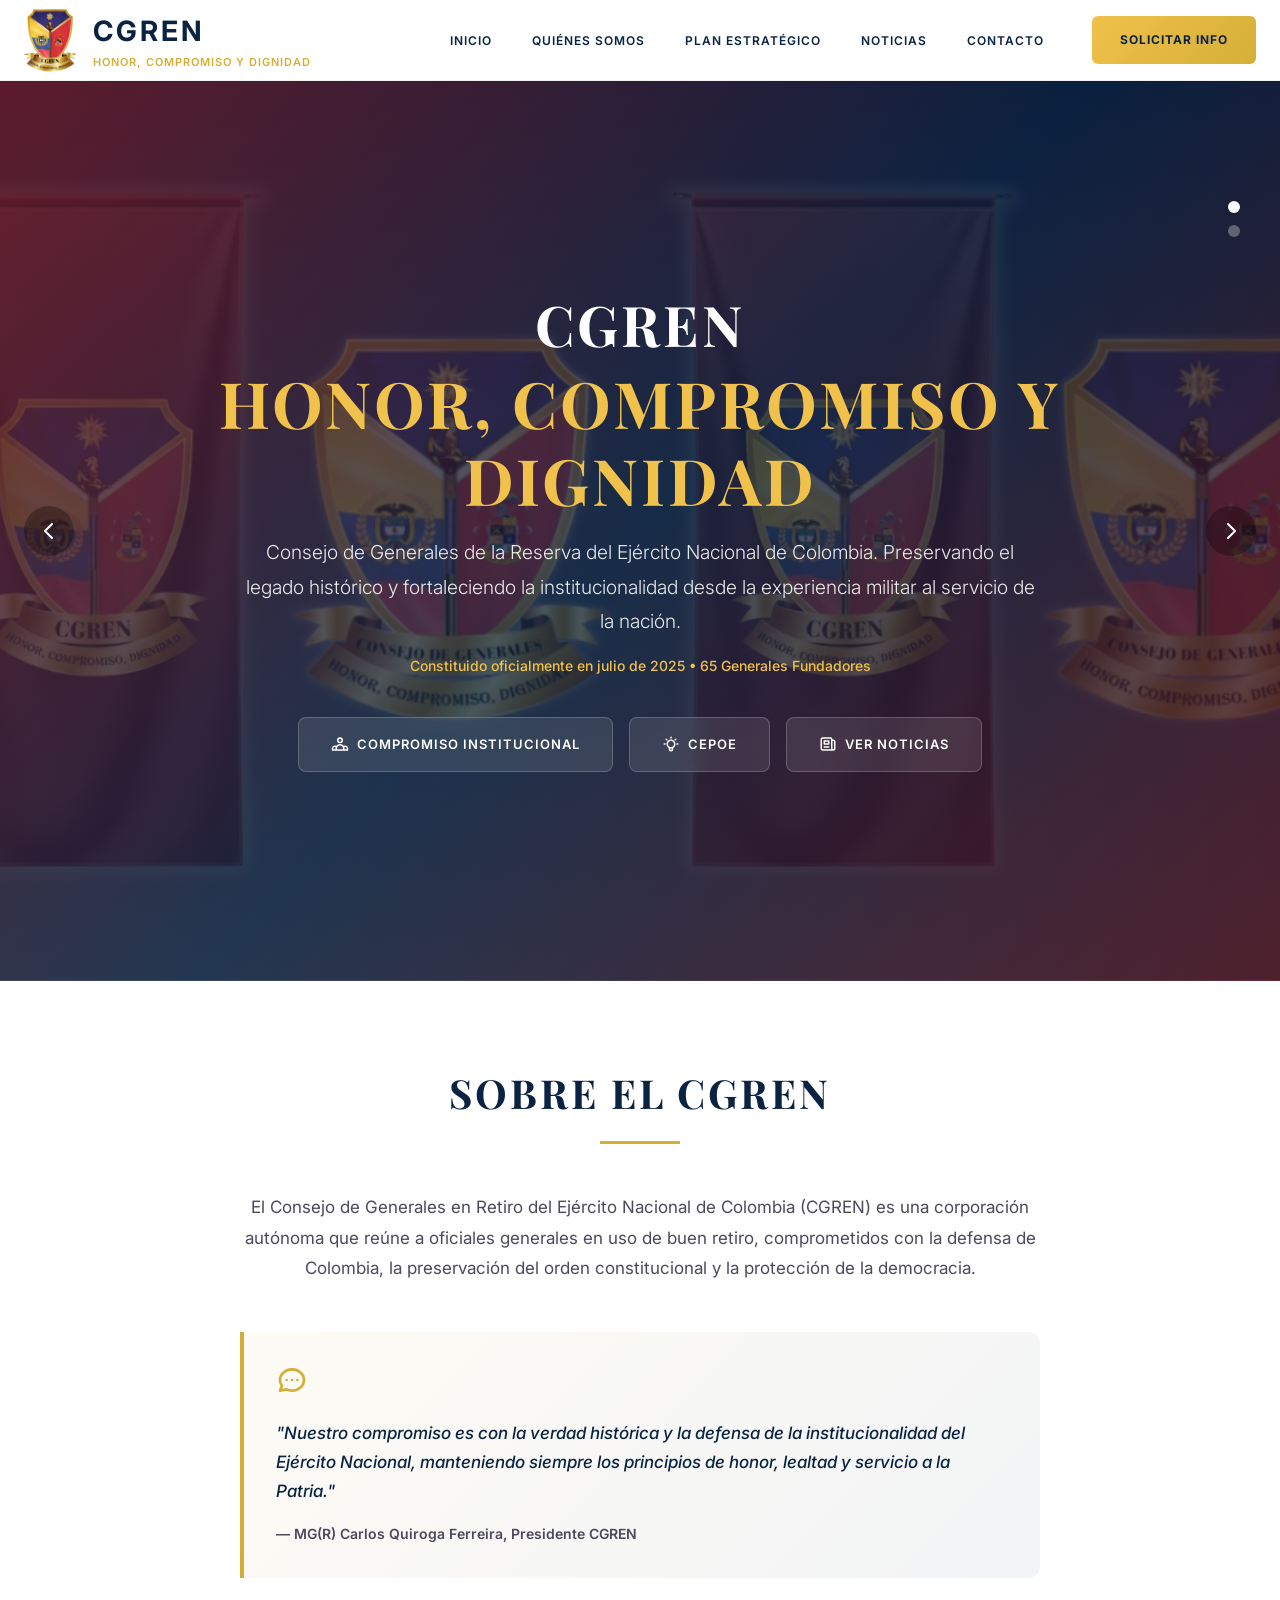
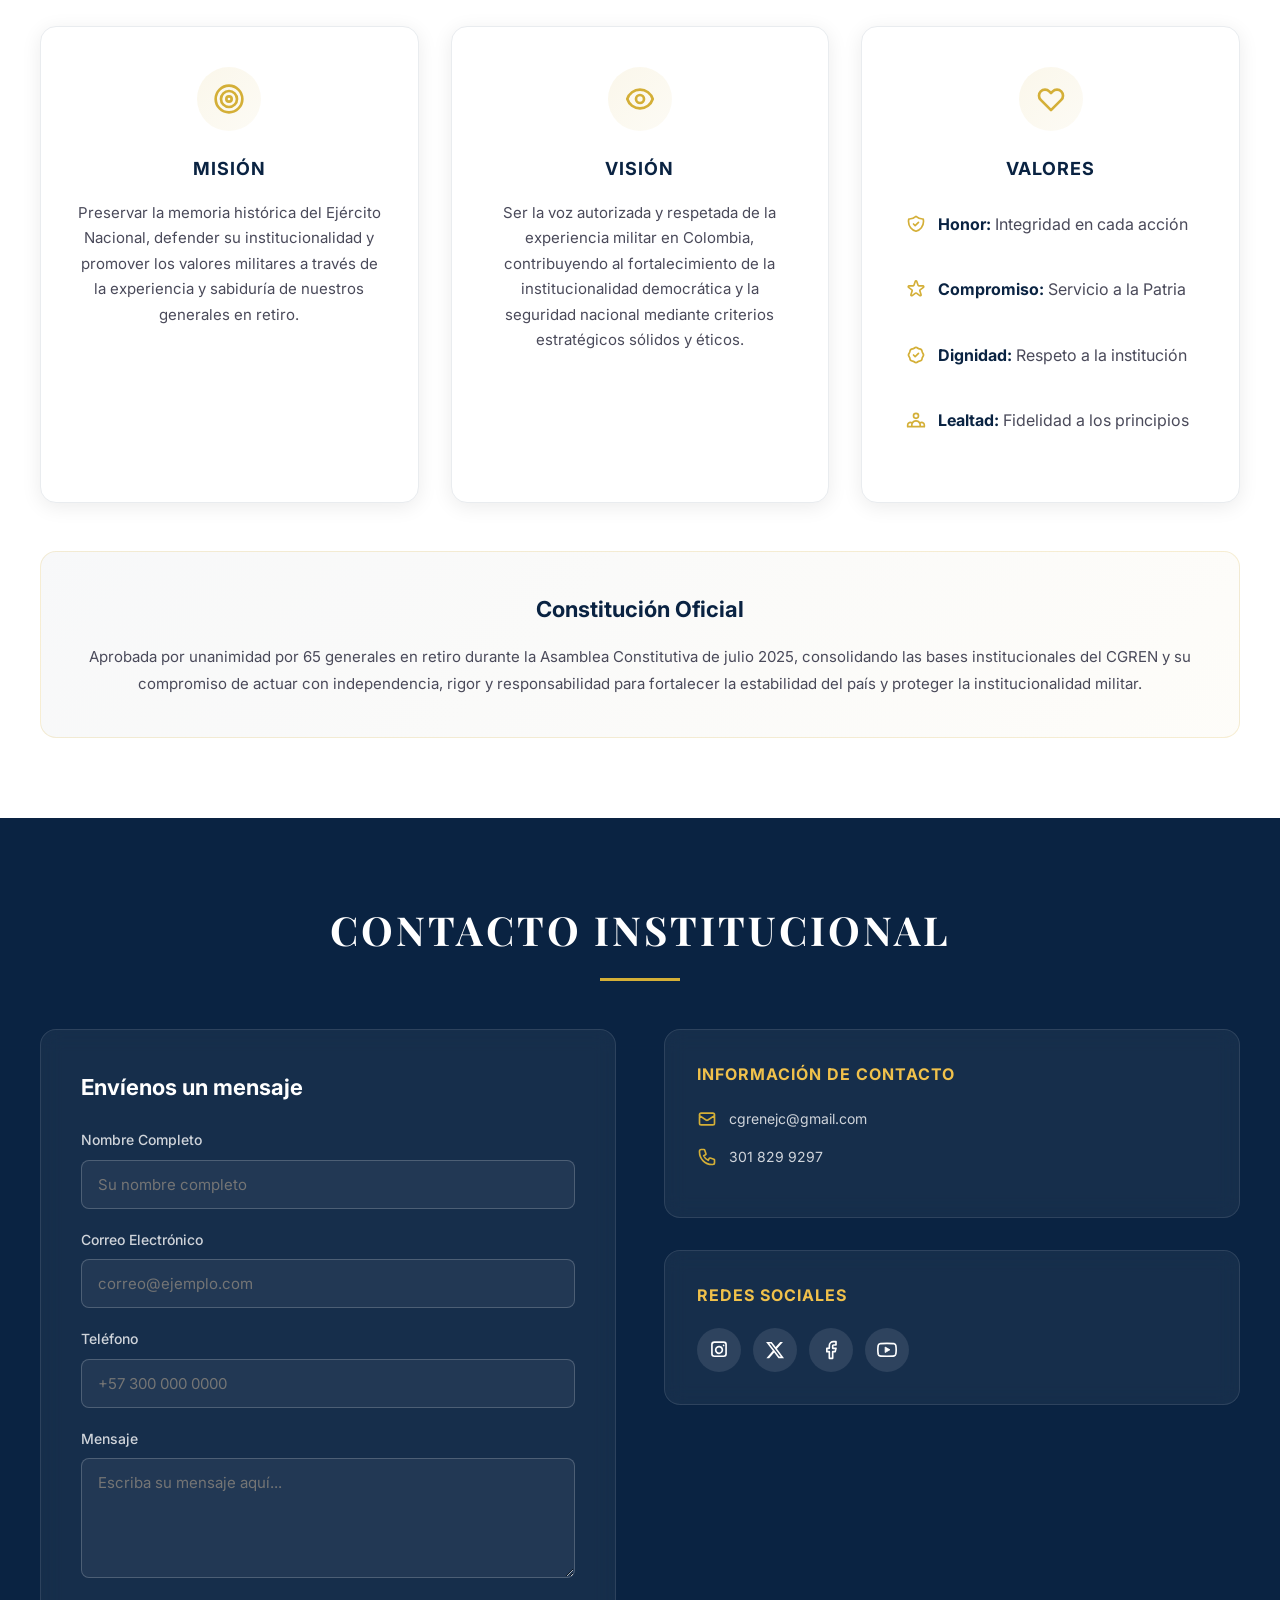
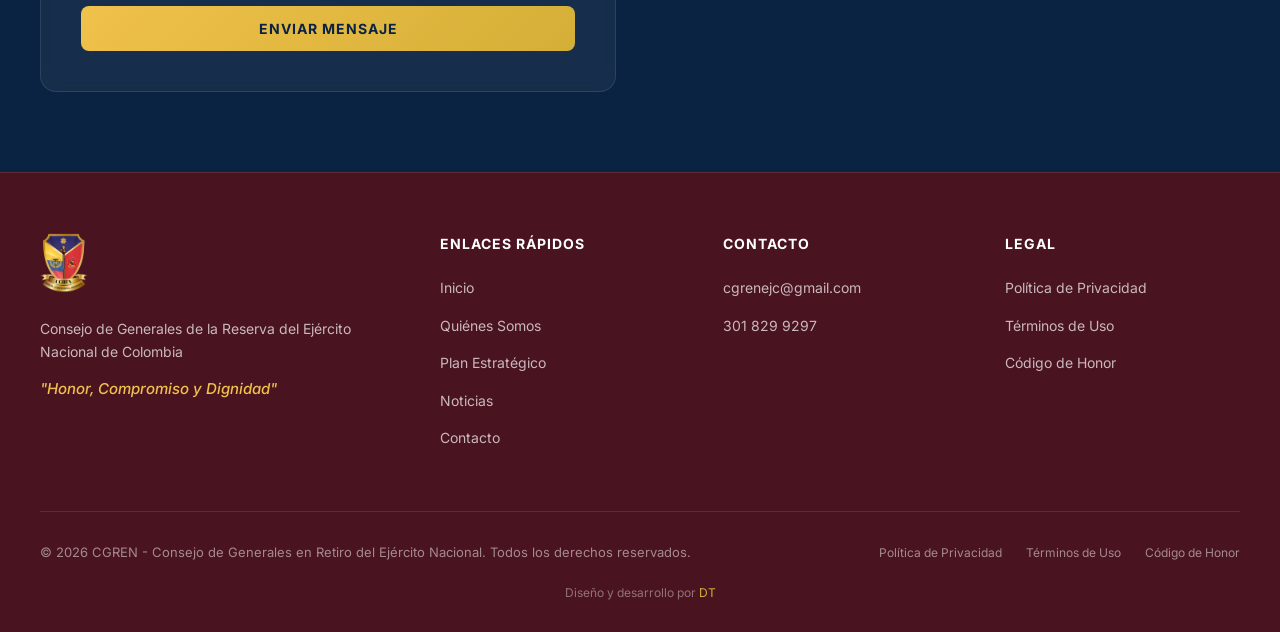
<file: CGREN_Website/index.html>
<!DOCTYPE html>
<html lang="es">
<head>
    <meta charset="UTF-8">
    <meta name="viewport" content="width=device-width, initial-scale=1.0">
    <title>CGREN - Consejo de Generales de la Reserva del Ejército Nacional de Colombia</title>
    <meta name="description" content="Consejo de Generales de la Reserva del Ejército Nacional de Colombia. Preservando el legado histórico y fortaleciendo la institucionalidad desde la experiencia militar al servicio de la nación.">
    <link rel="icon" type="image/png" href="logo.png">
    <link rel="preconnect" href="https://fonts.googleapis.com">
    <link rel="preconnect" href="https://fonts.gstatic.com" crossorigin>
    <link href="https://fonts.googleapis.com/css2?family=Playfair+Display:wght@400;500;600;700&family=Inter:wght@300;400;500;600;700&display=swap" rel="stylesheet">
    <link rel="stylesheet" href="styles.css">
</head>
<body>
    <!-- Header -->
    <header class="header">
        <div class="header-container">
            <a href="index.html" class="logo">
                <img src="logo.png" alt="CGREN Logo">
                <div class="logo-text">
                    <span class="main">CGREN</span>
                    <span class="sub">Honor, Compromiso y Dignidad</span>
                </div>
            </a>
            <nav class="nav">
                <ul class="nav-links">
                    <li><a href="index.html">Inicio</a></li>
                    <li><a href="#quienes-somos">Quiénes Somos</a></li>
                    <li><a href="cepoe.html">Plan Estratégico</a></li>
                    <li><a href="noticias.html">Noticias</a></li>
                    <li><a href="#contacto">Contacto</a></li>
                </ul>
                <a href="#contacto" class="btn-gold">Solicitar Info</a>
            </nav>
            <button class="mobile-menu-btn" aria-label="Menú">
                <svg xmlns="http://www.w3.org/2000/svg" fill="none" viewBox="0 0 24 24" stroke="currentColor">
                    <path stroke-linecap="round" stroke-linejoin="round" stroke-width="2" d="M4 6h16M4 12h16M4 18h16"/>
                </svg>
            </button>
        </div>
    </header>

    <!-- Hero Section -->
    <section class="hero" id="inicio">
        <div class="hero-bg"></div>
        <div class="hero-overlay"></div>
        
        <button class="slider-arrow left" aria-label="Anterior">
            <svg xmlns="http://www.w3.org/2000/svg" fill="none" viewBox="0 0 24 24" stroke="currentColor">
                <path stroke-linecap="round" stroke-linejoin="round" stroke-width="2" d="M15 19l-7-7 7-7"/>
            </svg>
        </button>
        <button class="slider-arrow right" aria-label="Siguiente">
            <svg xmlns="http://www.w3.org/2000/svg" fill="none" viewBox="0 0 24 24" stroke="currentColor">
                <path stroke-linecap="round" stroke-linejoin="round" stroke-width="2" d="M9 5l7 7-7 7"/>
            </svg>
        </button>
        
        <div class="nav-dots">
            <button class="nav-dot active"></button>
            <button class="nav-dot"></button>
        </div>
        
        <div class="hero-content">
            <h1 class="hero-title">
                CGREN
                <span class="gold">Honor, Compromiso y Dignidad</span>
            </h1>
            <p class="hero-subtitle">Consejo de Generales de la Reserva del Ejército Nacional de Colombia. Preservando el legado histórico y fortaleciendo la institucionalidad desde la experiencia militar al servicio de la nación.</p>
            <p class="hero-info">Constituido oficialmente en julio de 2025 • 65 Generales Fundadores</p>
            
            <div class="hero-buttons">
                <a href="#quienes-somos" class="hero-btn">
                    <svg xmlns="http://www.w3.org/2000/svg" fill="none" viewBox="0 0 24 24" stroke="currentColor">
                        <path stroke-linecap="round" stroke-linejoin="round" stroke-width="2" d="M17 20h5v-2a3 3 0 00-5.356-1.857M17 20H7m10 0v-2c0-.656-.126-1.283-.356-1.857M7 20H2v-2a3 3 0 015.356-1.857M7 20v-2c0-.656.126-1.283.356-1.857m0 0a5.002 5.002 0 019.288 0M15 7a3 3 0 11-6 0 3 3 0 016 0z"/>
                    </svg>
                    Compromiso Institucional
                </a>
                <a href="cepoe.html" class="hero-btn">
                    <svg xmlns="http://www.w3.org/2000/svg" fill="none" viewBox="0 0 24 24" stroke="currentColor">
                        <path stroke-linecap="round" stroke-linejoin="round" stroke-width="2" d="M9.663 17h4.673M12 3v1m6.364 1.636l-.707.707M21 12h-1M4 12H3m3.343-5.657l-.707-.707m2.828 9.9a5 5 0 117.072 0l-.548.547A3.374 3.374 0 0014 18.469V19a2 2 0 11-4 0v-.531c0-.895-.356-1.754-.988-2.386l-.548-.547z"/>
                    </svg>
                    CEPOE
                </a>
                <a href="noticias.html" class="hero-btn">
                    <svg xmlns="http://www.w3.org/2000/svg" fill="none" viewBox="0 0 24 24" stroke="currentColor">
                        <path stroke-linecap="round" stroke-linejoin="round" stroke-width="2" d="M19 20H5a2 2 0 01-2-2V6a2 2 0 012-2h10a2 2 0 012 2v1m2 13a2 2 0 01-2-2V7m2 13a2 2 0 002-2V9a2 2 0 00-2-2h-2m-4-3H9M7 16h6M7 8h6v4H7V8z"/>
                    </svg>
                    Ver Noticias
                </a>
            </div>
        </div>
    </section>

    <!-- Sobre el CGREN -->
    <section class="section" id="quienes-somos">
        <div class="section-container">
            <h2 class="section-title">Sobre el CGREN</h2>
            <div class="section-divider"></div>
            
            <p class="section-text">El Consejo de Generales en Retiro del Ejército Nacional de Colombia (CGREN) es una corporación autónoma que reúne a oficiales generales en uso de buen retiro, comprometidos con la defensa de Colombia, la preservación del orden constitucional y la protección de la democracia.</p>
            
            <div class="quote-block">
                <svg xmlns="http://www.w3.org/2000/svg" fill="none" viewBox="0 0 24 24" stroke="currentColor">
                    <path stroke-linecap="round" stroke-linejoin="round" stroke-width="2" d="M8 12h.01M12 12h.01M16 12h.01M21 12c0 4.418-4.03 8-9 8a9.863 9.863 0 01-4.255-.949L3 20l1.395-3.72C3.512 15.042 3 13.574 3 12c0-4.418 4.03-8 9-8s9 3.582 9 8z"/>
                </svg>
                <blockquote>
                    "Nuestro compromiso es con la verdad histórica y la defensa de la institucionalidad del Ejército Nacional, manteniendo siempre los principios de honor, lealtad y servicio a la Patria."
                    <div class="author">— MG(R) Carlos Quiroga Ferreira, Presidente CGREN</div>
                </blockquote>
            </div>
            
            <div class="cards-grid">
                <div class="card">
                    <div class="card-icon">
                        <svg xmlns="http://www.w3.org/2000/svg" fill="none" viewBox="0 0 24 24" stroke="currentColor">
                            <circle cx="12" cy="12" r="10" stroke-width="2"/>
                            <circle cx="12" cy="12" r="6" stroke-width="2"/>
                            <circle cx="12" cy="12" r="2" stroke-width="2"/>
                        </svg>
                    </div>
                    <h3>Misión</h3>
                    <p>Preservar la memoria histórica del Ejército Nacional, defender su institucionalidad y promover los valores militares a través de la experiencia y sabiduría de nuestros generales en retiro.</p>
                </div>
                
                <div class="card">
                    <div class="card-icon">
                        <svg xmlns="http://www.w3.org/2000/svg" fill="none" viewBox="0 0 24 24" stroke="currentColor">
                            <path stroke-linecap="round" stroke-linejoin="round" stroke-width="2" d="M15 12a3 3 0 11-6 0 3 3 0 016 0z"/>
                            <path stroke-linecap="round" stroke-linejoin="round" stroke-width="2" d="M2.458 12C3.732 7.943 7.523 5 12 5c4.478 0 8.268 2.943 9.542 7-1.274 4.057-5.064 7-9.542 7-4.477 0-8.268-2.943-9.542-7z"/>
                        </svg>
                    </div>
                    <h3>Visión</h3>
                    <p>Ser la voz autorizada y respetada de la experiencia militar en Colombia, contribuyendo al fortalecimiento de la institucionalidad democrática y la seguridad nacional mediante criterios estratégicos sólidos y éticos.</p>
                </div>
                
                <div class="card">
                    <div class="card-icon">
                        <svg xmlns="http://www.w3.org/2000/svg" fill="none" viewBox="0 0 24 24" stroke="currentColor">
                            <path stroke-linecap="round" stroke-linejoin="round" stroke-width="2" d="M4.318 6.318a4.5 4.5 0 000 6.364L12 20.364l7.682-7.682a4.5 4.5 0 00-6.364-6.364L12 7.636l-1.318-1.318a4.5 4.5 0 00-6.364 0z"/>
                        </svg>
                    </div>
                    <h3>Valores</h3>
                    <div class="values-list">
                        <div class="value-item">
                            <svg xmlns="http://www.w3.org/2000/svg" fill="none" viewBox="0 0 24 24" stroke="currentColor">
                                <path stroke-linecap="round" stroke-linejoin="round" stroke-width="2" d="M9 12l2 2 4-4m5.618-4.016A11.955 11.955 0 0112 2.944a11.955 11.955 0 01-8.618 3.04A12.02 12.02 0 003 9c0 5.591 3.824 10.29 9 11.622 5.176-1.332 9-6.03 9-11.622 0-1.042-.133-2.052-.382-3.016z"/>
                            </svg>
                            <div><strong>Honor:</strong> <span>Integridad en cada acción</span></div>
                        </div>
                        <div class="value-item">
                            <svg xmlns="http://www.w3.org/2000/svg" fill="none" viewBox="0 0 24 24" stroke="currentColor">
                                <path stroke-linecap="round" stroke-linejoin="round" stroke-width="2" d="M11.049 2.927c.3-.921 1.603-.921 1.902 0l1.519 4.674a1 1 0 00.95.69h4.915c.969 0 1.371 1.24.588 1.81l-3.976 2.888a1 1 0 00-.363 1.118l1.518 4.674c.3.922-.755 1.688-1.538 1.118l-3.976-2.888a1 1 0 00-1.176 0l-3.976 2.888c-.783.57-1.838-.197-1.538-1.118l1.518-4.674a1 1 0 00-.363-1.118l-3.976-2.888c-.784-.57-.38-1.81.588-1.81h4.914a1 1 0 00.951-.69l1.519-4.674z"/>
                            </svg>
                            <div><strong>Compromiso:</strong> <span>Servicio a la Patria</span></div>
                        </div>
                        <div class="value-item">
                            <svg xmlns="http://www.w3.org/2000/svg" fill="none" viewBox="0 0 24 24" stroke="currentColor">
                                <path stroke-linecap="round" stroke-linejoin="round" stroke-width="2" d="M9 12l2 2 4-4M7.835 4.697a3.42 3.42 0 001.946-.806 3.42 3.42 0 014.438 0 3.42 3.42 0 001.946.806 3.42 3.42 0 013.138 3.138 3.42 3.42 0 00.806 1.946 3.42 3.42 0 010 4.438 3.42 3.42 0 00-.806 1.946 3.42 3.42 0 01-3.138 3.138 3.42 3.42 0 00-1.946.806 3.42 3.42 0 01-4.438 0 3.42 3.42 0 00-1.946-.806 3.42 3.42 0 01-3.138-3.138 3.42 3.42 0 00-.806-1.946 3.42 3.42 0 010-4.438 3.42 3.42 0 00.806-1.946 3.42 3.42 0 013.138-3.138z"/>
                            </svg>
                            <div><strong>Dignidad:</strong> <span>Respeto a la institución</span></div>
                        </div>
                        <div class="value-item">
                            <svg xmlns="http://www.w3.org/2000/svg" fill="none" viewBox="0 0 24 24" stroke="currentColor">
                                <path stroke-linecap="round" stroke-linejoin="round" stroke-width="2" d="M17 20h5v-2a3 3 0 00-5.356-1.857M17 20H7m10 0v-2c0-.656-.126-1.283-.356-1.857M7 20H2v-2a3 3 0 015.356-1.857M7 20v-2c0-.656.126-1.283.356-1.857m0 0a5.002 5.002 0 019.288 0M15 7a3 3 0 11-6 0 3 3 0 016 0z"/>
                            </svg>
                            <div><strong>Lealtad:</strong> <span>Fidelidad a los principios</span></div>
                        </div>
                    </div>
                </div>
            </div>
            
            <div class="constitution-block">
                <h3>Constitución Oficial</h3>
                <p>Aprobada por unanimidad por 65 generales en retiro durante la Asamblea Constitutiva de julio 2025, consolidando las bases institucionales del CGREN y su compromiso de actuar con independencia, rigor y responsabilidad para fortalecer la estabilidad del país y proteger la institucionalidad militar.</p>
            </div>
        </div>
    </section>

    <!-- Contact Section -->
    <section class="section contact-section" id="contacto">
        <div class="section-container">
            <h2 class="section-title">Contacto Institucional</h2>
            <div class="section-divider"></div>
            
            <div class="contact-grid">
                <div class="contact-form">
                    <h3>Envíenos un mensaje</h3>
                    <form>
                        <div class="form-group">
                            <label for="nombre">Nombre Completo</label>
                            <input type="text" id="nombre" placeholder="Su nombre completo">
                        </div>
                        <div class="form-group">
                            <label for="email">Correo Electrónico</label>
                            <input type="email" id="email" placeholder="correo@ejemplo.com">
                        </div>
                        <div class="form-group">
                            <label for="telefono">Teléfono</label>
                            <input type="tel" id="telefono" placeholder="+57 300 000 0000">
                        </div>
                        <div class="form-group">
                            <label for="mensaje">Mensaje</label>
                            <textarea id="mensaje" placeholder="Escriba su mensaje aquí..."></textarea>
                        </div>
                        <button type="submit" class="btn-submit">Enviar Mensaje</button>
                    </form>
                </div>
                
                <div class="contact-info">
                    <div class="contact-info-card">
                        <h4>Información de Contacto</h4>
                        <div class="contact-item">
                            <svg xmlns="http://www.w3.org/2000/svg" fill="none" viewBox="0 0 24 24" stroke="currentColor">
                                <path stroke-linecap="round" stroke-linejoin="round" stroke-width="2" d="M3 8l7.89 5.26a2 2 0 002.22 0L21 8M5 19h14a2 2 0 002-2V7a2 2 0 00-2-2H5a2 2 0 00-2 2v10a2 2 0 002 2z"/>
                            </svg>
                            <a href="mailto:cgrenejc@gmail.com">cgrenejc@gmail.com</a>
                        </div>
                        <div class="contact-item">
                            <svg xmlns="http://www.w3.org/2000/svg" fill="none" viewBox="0 0 24 24" stroke="currentColor">
                                <path stroke-linecap="round" stroke-linejoin="round" stroke-width="2" d="M3 5a2 2 0 012-2h3.28a1 1 0 01.948.684l1.498 4.493a1 1 0 01-.502 1.21l-2.257 1.13a11.042 11.042 0 005.516 5.516l1.13-2.257a1 1 0 011.21-.502l4.493 1.498a1 1 0 01.684.949V19a2 2 0 01-2 2h-1C9.716 21 3 14.284 3 6V5z"/>
                            </svg>
                            <a href="tel:3018299297">301 829 9297</a>
                        </div>
                    </div>
                    
                    <div class="contact-info-card">
                        <h4>Redes Sociales</h4>
                        <div class="social-links">
                            <a href="https://www.instagram.com/cgren_?igsh=c3VpbnlkOXN2cDF4&utm_source=qr" target="_blank" class="social-link" aria-label="Instagram">
                                <svg xmlns="http://www.w3.org/2000/svg" fill="none" viewBox="0 0 24 24" stroke="currentColor">
                                    <path stroke-linecap="round" stroke-linejoin="round" stroke-width="2" d="M16 11.37A4 4 0 1112.63 8 4 4 0 0116 11.37zm1.5-4.87h.01M6.5 19.5h11a3 3 0 003-3v-11a3 3 0 00-3-3h-11a3 3 0 00-3 3v11a3 3 0 003 3z"/>
                                </svg>
                            </a>
                            <a href="https://x.com/CgrenEjc?t=KBj4UYaiK5xxXACBC2wnGQ&s=08" target="_blank" class="social-link" aria-label="X (Twitter)">
                                <svg xmlns="http://www.w3.org/2000/svg" fill="currentColor" viewBox="0 0 24 24">
                                    <path d="M18.244 2.25h3.308l-7.227 8.26 8.502 11.24H16.17l-5.214-6.817L4.99 21.75H1.68l7.73-8.835L1.254 2.25H8.08l4.713 6.231zm-1.161 17.52h1.833L7.084 4.126H5.117z"/>
                                </svg>
                            </a>
                            <a href="https://www.facebook.com/profile.php?id=61583975720467" target="_blank" class="social-link" aria-label="Facebook">
                                <svg xmlns="http://www.w3.org/2000/svg" fill="none" viewBox="0 0 24 24" stroke="currentColor">
                                    <path stroke-linecap="round" stroke-linejoin="round" stroke-width="2" d="M18 2h-3a5 5 0 00-5 5v3H7v4h3v8h4v-8h3l1-4h-4V7a1 1 0 011-1h3z"/>
                                </svg>
                            </a>
                            <a href="https://youtube.com/@cgrenejc" target="_blank" class="social-link" aria-label="YouTube">
                                <svg xmlns="http://www.w3.org/2000/svg" fill="none" viewBox="0 0 24 24" stroke="currentColor">
                                    <path stroke-linecap="round" stroke-linejoin="round" stroke-width="2" d="M22.54 6.42a2.78 2.78 0 00-1.94-2C18.88 4 12 4 12 4s-6.88 0-8.6.46a2.78 2.78 0 00-1.94 2A29 29 0 001 11.75a29 29 0 00.46 5.33A2.78 2.78 0 003.4 19c1.72.46 8.6.46 8.6.46s6.88 0 8.6-.46a2.78 2.78 0 001.94-2 29 29 0 00.46-5.25 29 29 0 00-.46-5.33z"/>
                                    <polygon points="9.75 15.02 15.5 11.75 9.75 8.48 9.75 15.02" fill="currentColor"/>
                                </svg>
                            </a>
                        </div>
                    </div>
                </div>
            </div>
        </div>
    </section>

    <!-- Footer -->
    <footer class="footer">
        <div class="footer-container">
            <div class="footer-grid">
                <div class="footer-brand">
                    <img src="logo.png" alt="CGREN Logo">
                    <p>Consejo de Generales de la Reserva del Ejército Nacional de Colombia</p>
                    <p class="tagline">"Honor, Compromiso y Dignidad"</p>
                </div>
                
                <div class="footer-column">
                    <h4>Enlaces Rápidos</h4>
                    <ul class="footer-links">
                        <li><a href="index.html">Inicio</a></li>
                        <li><a href="#quienes-somos">Quiénes Somos</a></li>
                        <li><a href="cepoe.html">Plan Estratégico</a></li>
                        <li><a href="noticias.html">Noticias</a></li>
                        <li><a href="#contacto">Contacto</a></li>
                    </ul>
                </div>
                
                <div class="footer-column">
                    <h4>Contacto</h4>
                    <ul class="footer-links">
                        <li><a href="mailto:cgrenejc@gmail.com">cgrenejc@gmail.com</a></li>
                        <li><a href="tel:3018299297">301 829 9297</a></li>
                    </ul>
                </div>
                
                <div class="footer-column">
                    <h4>Legal</h4>
                    <ul class="footer-links">
                        <li><a href="#">Política de Privacidad</a></li>
                        <li><a href="#">Términos de Uso</a></li>
                        <li><a href="#">Código de Honor</a></li>
                    </ul>
                </div>
            </div>
            
            <div class="footer-bottom">
                <p>&copy; 2026 CGREN - Consejo de Generales en Retiro del Ejército Nacional. Todos los derechos reservados.</p>
                <div class="footer-bottom-links">
                    <a href="#">Política de Privacidad</a>
                    <a href="#">Términos de Uso</a>
                    <a href="#">Código de Honor</a>
                </div>
            </div>
            
            <div class="footer-credit">
                Diseño y desarrollo por <a href="#">DT</a>
            </div>
        </div>
    </footer>

    <script src="scripts.js"></script>
</body>
</html>
</file>
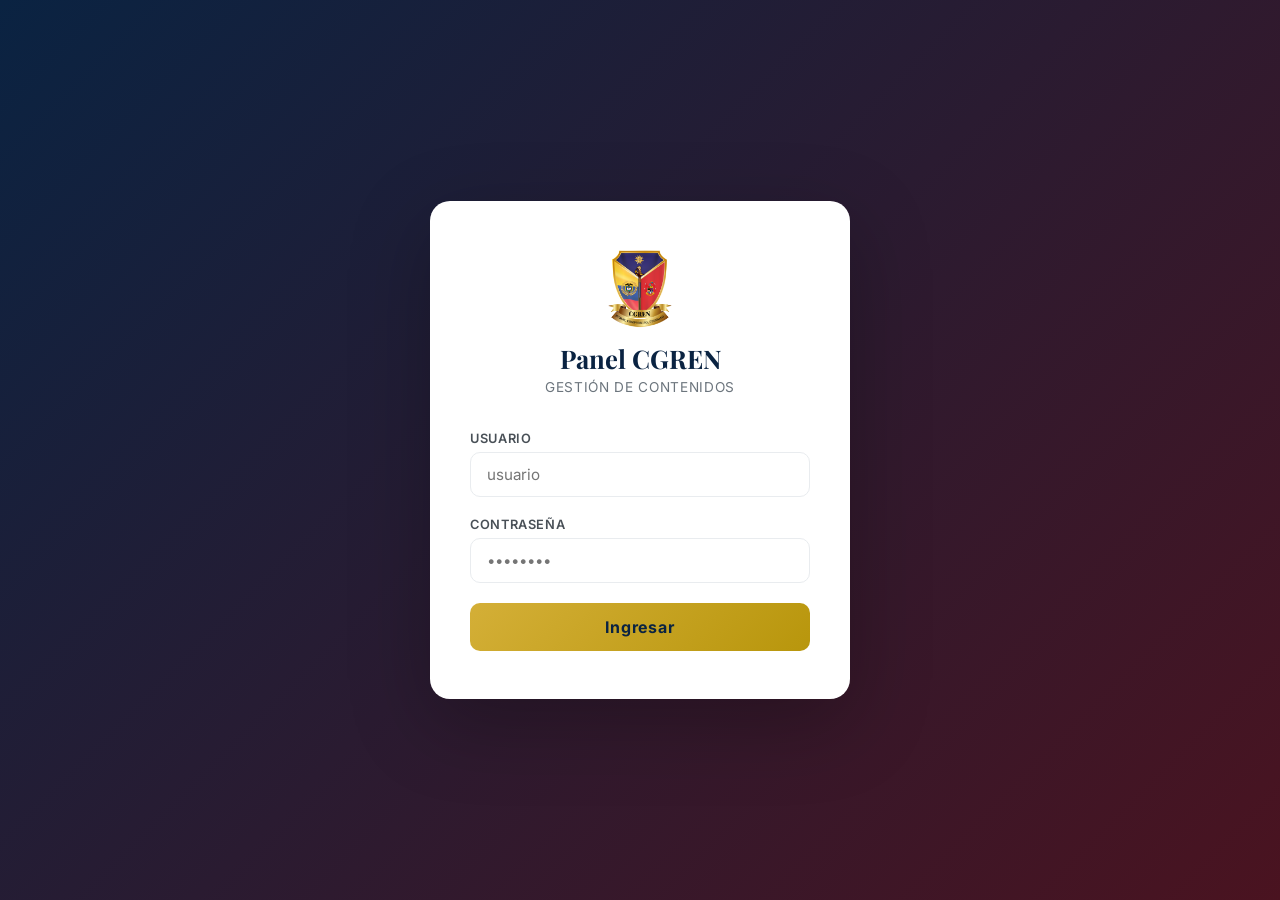
<file: CGREN_Website/panel.html>
<!DOCTYPE html>
<html lang="es">
<head>
    <meta charset="UTF-8">
    <meta name="viewport" content="width=device-width, initial-scale=1.0">
    <title>Panel CGREN - Gestión de Contenidos</title>
    <link rel="icon" type="image/png" href="logo.png">
    <link rel="preconnect" href="https://fonts.googleapis.com">
    <link rel="preconnect" href="https://fonts.gstatic.com" crossorigin>
    <link href="https://fonts.googleapis.com/css2?family=Playfair+Display:wght@400;600;700&family=Inter:wght@300;400;500;600;700&display=swap" rel="stylesheet">
    <style>
        :root {
            --blue:#0A2342;--blue-l:#0D2D54;--burg:#6B1C2A;--burg-d:#4A1320;
            --gold:#D4AF37;--gold-b:#F0C14B;--gold-d:#B8960C;--white:#FFFFFF;
            --g50:#FAFAFA;--g100:#F4F5F7;--g200:#E9ECEF;--g300:#DEE2E6;
            --g500:#6C757D;--g700:#495057;--g900:#212529;
            --green:#1a7a4a;--green-l:#e8f5ee;--red:#c0392b;--red-l:#fdecea;
            --shadow:0 4px 24px rgba(10,35,66,0.10);--radius:12px;
        }
        *{margin:0;padding:0;box-sizing:border-box;}
        body{font-family:'Inter',sans-serif;background:var(--g100);color:var(--g900);min-height:100vh;}

        /* LOGIN */
        .login-wrap{min-height:100vh;display:flex;align-items:center;justify-content:center;background:linear-gradient(135deg,var(--blue) 0%,var(--burg-d) 100%);padding:24px;}
        .login-card{background:var(--white);border-radius:20px;padding:48px 40px;width:100%;max-width:420px;box-shadow:0 24px 80px rgba(0,0,0,0.25);text-align:center;}
        .login-logo{height:80px;margin-bottom:8px;}
        .login-title{font-family:'Playfair Display',serif;font-size:1.6rem;color:var(--blue);margin-bottom:4px;}
        .login-sub{font-size:0.85rem;color:var(--g500);margin-bottom:36px;letter-spacing:0.05em;text-transform:uppercase;}
        .login-card label{display:block;text-align:left;font-size:0.8rem;font-weight:600;color:var(--g700);margin-bottom:6px;text-transform:uppercase;letter-spacing:0.05em;}
        .login-card input{width:100%;padding:12px 16px;border:1.5px solid var(--g200);border-radius:10px;font-size:0.95rem;margin-bottom:20px;transition:border-color 0.2s;outline:none;font-family:inherit;}
        .login-card input:focus{border-color:var(--gold);}
        .btn-login{width:100%;padding:14px;background:linear-gradient(135deg,var(--gold) 0%,var(--gold-d) 100%);color:var(--blue);font-weight:700;font-size:1rem;border:none;border-radius:10px;cursor:pointer;letter-spacing:0.05em;transition:opacity 0.2s;font-family:inherit;}
        .btn-login:hover{opacity:0.9;}
        .login-error{background:var(--red-l);color:var(--red);border-radius:8px;padding:10px 14px;font-size:0.85rem;margin-bottom:16px;display:none;}

        /* TOKEN STEP */
        .token-note{font-size:0.82rem;color:var(--g500);text-align:left;margin-bottom:20px;line-height:1.5;background:var(--g50);border-radius:8px;padding:12px;border:1px solid var(--g200);}

        /* APP */
        #app{display:none;min-height:100vh;flex-direction:column;}
        .topbar{background:var(--blue);padding:0 32px;height:68px;display:flex;align-items:center;justify-content:space-between;box-shadow:0 2px 12px rgba(0,0,0,0.15);position:sticky;top:0;z-index:100;}
        .topbar-brand{display:flex;align-items:center;gap:14px;}
        .topbar-brand img{height:44px;}
        .topbar-brand-text .main{font-size:1.1rem;font-weight:700;color:var(--white);letter-spacing:2px;}
        .topbar-brand-text .sub{font-size:0.7rem;color:var(--gold);font-weight:600;letter-spacing:1px;text-transform:uppercase;}
        .topbar-right{display:flex;align-items:center;gap:16px;}
        .topbar-user{color:var(--g300);font-size:0.85rem;}
        .topbar-role{font-size:0.72rem;padding:3px 10px;border-radius:20px;font-weight:600;text-transform:uppercase;letter-spacing:0.05em;}
        .role-admin{background:var(--gold);color:var(--blue);}
        .role-noticiero{background:rgba(255,255,255,0.15);color:var(--white);}
        .role-repositorio{background:rgba(255,255,255,0.15);color:var(--white);}
        .btn-logout{background:rgba(255,255,255,0.1);color:var(--white);border:1px solid rgba(255,255,255,0.2);padding:7px 16px;border-radius:8px;cursor:pointer;font-size:0.82rem;font-family:inherit;transition:background 0.2s;}
        .btn-logout:hover{background:rgba(255,255,255,0.2);}

        /* LAYOUT */
        .app-body{display:flex;flex:1;}
        .sidebar{width:240px;background:var(--white);border-right:1px solid var(--g200);padding:28px 16px;flex-shrink:0;min-height:calc(100vh - 68px);}
        .sidebar-label{font-size:0.7rem;font-weight:700;color:var(--g500);text-transform:uppercase;letter-spacing:0.1em;padding:0 12px;margin-bottom:8px;}
        .sidebar-item{display:flex;align-items:center;gap:10px;padding:11px 12px;border-radius:10px;cursor:pointer;font-size:0.9rem;font-weight:500;color:var(--g700);transition:all 0.15s;margin-bottom:2px;border:none;background:none;width:100%;text-align:left;font-family:inherit;}
        .sidebar-item:hover{background:var(--g100);color:var(--blue);}
        .sidebar-item.active{background:rgba(10,35,66,0.07);color:var(--blue);font-weight:600;}
        .sidebar-item svg{width:18px;height:18px;flex-shrink:0;}
        .sidebar-item.hidden{display:none!important;}
        .sidebar-divider{border:none;border-top:1px solid var(--g200);margin:16px 0;}
        .content{flex:1;padding:36px 40px;max-width:960px;}
        .content-header{margin-bottom:28px;}
        .content-header h1{font-family:'Playfair Display',serif;font-size:1.7rem;color:var(--blue);margin-bottom:4px;}
        .content-header p{color:var(--g500);font-size:0.9rem;}

        /* STATS */
        .stats-grid{display:grid;grid-template-columns:repeat(auto-fit,minmax(160px,1fr));gap:16px;margin-bottom:32px;}
        .stat-card{background:var(--white);border-radius:var(--radius);padding:20px 24px;box-shadow:var(--shadow);border-left:4px solid var(--gold);}
        .stat-card.blue{border-left-color:var(--blue);}
        .stat-card.burg{border-left-color:var(--burg);}
        .stat-num{font-size:2rem;font-weight:700;color:var(--blue);line-height:1;}
        .stat-label{font-size:0.8rem;color:var(--g500);margin-top:4px;text-transform:uppercase;letter-spacing:0.05em;}

        /* FORM */
        .form-panel{background:var(--white);border-radius:var(--radius);box-shadow:var(--shadow);overflow:hidden;}
        .form-panel-header{background:linear-gradient(135deg,var(--blue) 0%,var(--blue-l) 100%);padding:20px 28px;display:flex;align-items:center;gap:12px;}
        .form-panel-header h2{color:var(--white);font-size:1.1rem;font-weight:600;}
        .form-panel-header svg{color:var(--gold);width:22px;height:22px;}
        .form-body{padding:28px;}
        .field{margin-bottom:20px;}
        .field label{display:block;font-size:0.8rem;font-weight:600;color:var(--g700);margin-bottom:7px;text-transform:uppercase;letter-spacing:0.05em;}
        .field label span{color:var(--burg);}
        .field input,.field select,.field textarea{width:100%;padding:11px 15px;border:1.5px solid var(--g200);border-radius:10px;font-size:0.92rem;font-family:inherit;color:var(--g900);outline:none;transition:border-color 0.2s;background:var(--white);}
        .field input:focus,.field select:focus,.field textarea:focus{border-color:var(--gold);}
        .field textarea{resize:vertical;min-height:120px;}
        .field-row{display:grid;grid-template-columns:1fr 1fr;gap:16px;}
        .rich-toolbar{display:flex;gap:4px;flex-wrap:wrap;background:var(--g100);border:1.5px solid var(--g200);border-bottom:none;border-radius:10px 10px 0 0;padding:8px 10px;}
        .rich-btn{padding:5px 10px;background:var(--white);border:1px solid var(--g200);border-radius:6px;cursor:pointer;font-size:0.8rem;font-family:inherit;color:var(--g700);transition:all 0.15s;}
        .rich-btn:hover{background:var(--blue);color:var(--white);border-color:var(--blue);}
        .rich-area{border-radius:0 0 10px 10px!important;border-top:none!important;min-height:200px;}
        .file-drop{border:2px dashed var(--g300);border-radius:10px;padding:28px;text-align:center;cursor:pointer;transition:all 0.2s;background:var(--g50);}
        .file-drop:hover,.file-drop.dragover{border-color:var(--gold);background:#fffbea;}
        .file-drop svg{width:36px;height:36px;color:var(--g500);margin-bottom:10px;}
        .file-drop p{font-size:0.88rem;color:var(--g500);}
        .file-drop strong{color:var(--blue);}
        .file-drop input[type="file"]{display:none;}
        .file-selected{font-size:0.85rem;color:var(--green);margin-top:8px;font-weight:500;display:none;}
        .form-actions{display:flex;gap:12px;padding:20px 28px;border-top:1px solid var(--g200);background:var(--g50);}
        .btn-primary{padding:12px 28px;background:linear-gradient(135deg,var(--gold) 0%,var(--gold-d) 100%);color:var(--blue);font-weight:700;border:none;border-radius:10px;cursor:pointer;font-size:0.92rem;font-family:inherit;transition:opacity 0.2s;display:flex;align-items:center;gap:8px;}
        .btn-primary:hover{opacity:0.9;}
        .btn-primary:disabled{opacity:0.5;cursor:not-allowed;}
        .btn-secondary{padding:12px 24px;background:var(--white);color:var(--g700);border:1.5px solid var(--g200);border-radius:10px;cursor:pointer;font-size:0.92rem;font-family:inherit;transition:all 0.2s;}
        .btn-secondary:hover{border-color:var(--g500);}

        /* LIST */
        .items-list{display:flex;flex-direction:column;gap:12px;}
        .list-item{background:var(--white);border-radius:var(--radius);padding:16px 20px;box-shadow:var(--shadow);display:flex;align-items:center;justify-content:space-between;gap:16px;}
        .list-item-info{flex:1;min-width:0;}
        .list-item-info h4{font-size:0.95rem;color:var(--blue);margin-bottom:4px;white-space:nowrap;overflow:hidden;text-overflow:ellipsis;}
        .list-item-info p{font-size:0.8rem;color:var(--g500);}
        .list-item-actions{display:flex;gap:8px;flex-shrink:0;}
        .btn-icon{padding:7px 12px;border-radius:8px;cursor:pointer;font-size:0.8rem;font-family:inherit;border:1.5px solid var(--g200);background:var(--white);color:var(--g700);transition:all 0.15s;display:flex;align-items:center;gap:5px;font-weight:500;}
        .btn-icon:hover{border-color:var(--blue);color:var(--blue);}
        .btn-icon.danger:hover{border-color:var(--red);color:var(--red);background:var(--red-l);}
        .list-item-badge{font-size:0.72rem;font-weight:600;padding:3px 10px;border-radius:20px;text-transform:uppercase;letter-spacing:0.05em;flex-shrink:0;}
        .badge-comunicados{background:rgba(107,28,42,0.1);color:var(--burg);}
        .badge-prensa{background:rgba(10,35,66,0.1);color:var(--blue);}
        .badge-eventos{background:rgba(212,175,55,0.15);color:var(--gold-d);}
        .badge-cepoe{background:rgba(26,122,74,0.1);color:var(--green);}
        .badge-DI{background:rgba(212,175,55,0.15);color:var(--gold-d);}
        .badge-DAE{background:rgba(10,35,66,0.1);color:var(--blue);}
        .badge-DO{background:rgba(107,28,42,0.1);color:var(--burg);}
        .list-empty{text-align:center;padding:48px;color:var(--g500);font-size:0.9rem;}

        /* MODAL */
        .modal-overlay{position:fixed;inset:0;background:rgba(0,0,0,0.5);z-index:1000;display:none;align-items:center;justify-content:center;padding:24px;}
        .modal-overlay.show{display:flex;}
        .modal{background:var(--white);border-radius:16px;width:100%;max-width:620px;max-height:90vh;overflow-y:auto;box-shadow:0 24px 80px rgba(0,0,0,0.25);}
        .modal-header{background:linear-gradient(135deg,var(--blue) 0%,var(--blue-l) 100%);padding:20px 28px;display:flex;align-items:center;justify-content:space-between;}
        .modal-header h3{color:var(--white);font-size:1rem;font-weight:600;}
        .modal-close{background:none;border:none;color:rgba(255,255,255,0.7);cursor:pointer;font-size:1.4rem;line-height:1;padding:0;}
        .modal-close:hover{color:var(--white);}
        .modal-body{padding:28px;}
        .modal-actions{display:flex;gap:12px;padding:20px 28px;border-top:1px solid var(--g200);background:var(--g50);}

        /* CONFIRM */
        .confirm-overlay{position:fixed;inset:0;background:rgba(0,0,0,0.5);z-index:2000;display:none;align-items:center;justify-content:center;padding:24px;}
        .confirm-overlay.show{display:flex;}
        .confirm-box{background:var(--white);border-radius:16px;padding:32px;max-width:400px;width:100%;text-align:center;box-shadow:0 24px 80px rgba(0,0,0,0.25);}
        .confirm-box h3{color:var(--blue);margin-bottom:12px;}
        .confirm-box p{color:var(--g500);font-size:0.9rem;margin-bottom:24px;}
        .confirm-actions{display:flex;gap:12px;justify-content:center;}
        .btn-danger{padding:12px 24px;background:var(--red-l);color:var(--red);border:1.5px solid var(--red);border-radius:10px;cursor:pointer;font-size:0.92rem;font-family:inherit;transition:all 0.2s;}
        .btn-danger:hover{background:var(--red);color:var(--white);}

        /* USERS */
        .users-grid{display:grid;gap:12px;}
        .user-card{background:var(--white);border-radius:var(--radius);padding:16px 20px;box-shadow:var(--shadow);display:flex;align-items:center;justify-content:space-between;gap:16px;}
        .user-info h4{font-size:0.95rem;color:var(--blue);margin-bottom:2px;}
        .user-info p{font-size:0.8rem;color:var(--g500);}

        /* TOAST */
        .toast{position:fixed;bottom:32px;right:32px;z-index:9999;background:var(--blue);color:var(--white);padding:14px 22px;border-radius:12px;font-size:0.9rem;font-weight:500;box-shadow:0 8px 32px rgba(0,0,0,0.2);display:none;align-items:center;gap:10px;max-width:360px;}
        .toast.success{background:var(--green);}
        .toast.error{background:var(--red);}
        .toast.show{display:flex;animation:slideIn 0.3s ease;}
        @keyframes slideIn{from{transform:translateY(20px);opacity:0}to{transform:translateY(0);opacity:1}}
        .spinner{width:18px;height:18px;border:2px solid rgba(255,255,255,0.3);border-top-color:var(--blue);border-radius:50%;animation:spin 0.6s linear infinite;}
        @keyframes spin{to{transform:rotate(360deg)}}
        .page-hidden{display:none!important;}
        @media(max-width:768px){.sidebar{display:none;}.content{padding:24px 16px;}.field-row{grid-template-columns:1fr;}.topbar{padding:0 16px;}}
    </style>
</head>
<body>

<!-- LOGIN -->
<div class="login-wrap" id="loginWrap">
    <div class="login-card" id="stepCredentials">
        <img src="logo.png" alt="CGREN" class="login-logo">
        <h1 class="login-title">Panel CGREN</h1>
        <p class="login-sub">Gestión de Contenidos</p>
        <div class="login-error" id="loginError">Usuario o contraseña incorrectos.</div>
        <label for="loginUser">Usuario</label>
        <input type="text" id="loginUser" placeholder="usuario" autocomplete="username">
        <label for="loginPass">Contraseña</label>
        <input type="password" id="loginPass" placeholder="••••••••" autocomplete="current-password">
        <button class="btn-login" onclick="doLogin()">Ingresar</button>
    </div>

    <div class="login-card page-hidden" id="stepToken">
        <img src="logo.png" alt="CGREN" class="login-logo">
        <h1 class="login-title">Token de GitHub</h1>
        <p class="login-sub">Solo se pide una vez</p>
        <div class="token-note">
            Este token conecta el panel con GitHub. Solo se guarda en tu navegador y desaparece al cerrar la ventana. Nunca lo compartas por correo o chat.<br><br>
            Para generarlo: <strong>GitHub → Settings → Developer settings → Personal access tokens → Tokens (classic) → New token → marcar "repo" → Generate</strong>
        </div>
        <div class="login-error" id="tokenError">Token inválido. Verifica que tenga el permiso "repo".</div>
        <label for="tokenInput">Token de GitHub</label>
        <input type="password" id="tokenInput" placeholder="ghp_...">
        <button class="btn-login" onclick="doToken()">Conectar</button>
        <button style="width:100%;margin-top:8px;padding:10px;background:none;border:none;color:var(--g500);cursor:pointer;font-family:inherit;font-size:0.85rem;" onclick="backToLogin()">← Volver</button>
    </div>
</div>

<!-- APP -->
<div id="app">
    <div class="topbar">
        <div class="topbar-brand">
            <img src="logo.png" alt="CGREN">
            <div class="topbar-brand-text">
                <div class="main">CGREN</div>
                <div class="sub">Panel de Contenidos</div>
            </div>
        </div>
        <div class="topbar-right">
            <span class="topbar-user" id="topbarUser"></span>
            <span class="topbar-role" id="topbarRole"></span>
            <button class="btn-logout" onclick="doLogout()">Cerrar sesión</button>
        </div>
    </div>

    <div class="app-body">
        <aside class="sidebar">
            <div class="sidebar-label">Contenido</div>
            <button class="sidebar-item active" id="nav-inicio" onclick="showPage('inicio')">
                <svg fill="none" viewBox="0 0 24 24" stroke="currentColor"><path stroke-linecap="round" stroke-linejoin="round" stroke-width="2" d="M3 12l2-2m0 0l7-7 7 7M5 10v10a1 1 0 001 1h3m10-11l2 2m-2-2v10a1 1 0 01-1 1h-3m-6 0a1 1 0 001-1v-4a1 1 0 011-1h2a1 1 0 011 1v4a1 1 0 001 1m-6 0h6"/></svg>
                Inicio
            </button>
            <button class="sidebar-item" id="nav-nueva-noticia" onclick="showPage('nueva-noticia')">
                <svg fill="none" viewBox="0 0 24 24" stroke="currentColor"><path stroke-linecap="round" stroke-linejoin="round" stroke-width="2" d="M12 4v16m8-8H4"/></svg>
                Nueva Noticia
            </button>
            <button class="sidebar-item" id="nav-noticias" onclick="showPage('noticias');loadItems('noticias')">
                <svg fill="none" viewBox="0 0 24 24" stroke="currentColor"><path stroke-linecap="round" stroke-linejoin="round" stroke-width="2" d="M19 20H5a2 2 0 01-2-2V6a2 2 0 012-2h10a2 2 0 012 2v1m2 13a2 2 0 01-2-2V7m2 13a2 2 0 002-2V9a2 2 0 00-2-2h-2m-4-3H9M7 16h6M7 8h6v4H7V8z"/></svg>
                Noticias
            </button>
            <hr class="sidebar-divider">
            <div class="sidebar-label">CEPOE</div>
            <button class="sidebar-item" id="nav-nuevo-doc" onclick="showPage('nuevo-doc')">
                <svg fill="none" viewBox="0 0 24 24" stroke="currentColor"><path stroke-linecap="round" stroke-linejoin="round" stroke-width="2" d="M12 4v16m8-8H4"/></svg>
                Subir Documento
            </button>
            <button class="sidebar-item" id="nav-documentos" onclick="showPage('documentos');loadItems('documentos')">
                <svg fill="none" viewBox="0 0 24 24" stroke="currentColor"><path stroke-linecap="round" stroke-linejoin="round" stroke-width="2" d="M9 12h6m-6 4h6m2 5H7a2 2 0 01-2-2V5a2 2 0 012-2h5.586a1 1 0 01.707.293l5.414 5.414a1 1 0 01.293.707V19a2 2 0 01-2 2z"/></svg>
                Documentos
            </button>
            <hr class="sidebar-divider" id="div-admin">
            <div class="sidebar-label" id="lbl-admin">Administración</div>
            <button class="sidebar-item" id="nav-usuarios" onclick="showPage('usuarios');renderUsers()">
                <svg fill="none" viewBox="0 0 24 24" stroke="currentColor"><path stroke-linecap="round" stroke-linejoin="round" stroke-width="2" d="M12 4.354a4 4 0 110 5.292M15 21H3v-1a6 6 0 0112 0v1zm0 0h6v-1a6 6 0 00-9-5.197M13 7a4 4 0 11-8 0 4 4 0 018 0z"/></svg>
                Usuarios
            </button>
            <hr class="sidebar-divider">
            <button class="sidebar-item" onclick="window.open('index.html','_blank')">
                <svg fill="none" viewBox="0 0 24 24" stroke="currentColor"><path stroke-linecap="round" stroke-linejoin="round" stroke-width="2" d="M10 6H6a2 2 0 00-2 2v10a2 2 0 002 2h10a2 2 0 002-2v-4M14 4h6m0 0v6m0-6L10 14"/></svg>
                Ver Sitio Web
            </button>
        </aside>

        <main class="content">
            <!-- INICIO -->
            <div id="page-inicio">
                <div class="content-header">
                    <h1>Bienvenido, <span id="welcomeName"></span></h1>
                    <p id="welcomeDesc"></p>
                </div>
                <div class="stats-grid">
                    <div class="stat-card"><div class="stat-num" id="statNoticias">—</div><div class="stat-label">Noticias publicadas</div></div>
                    <div class="stat-card blue"><div class="stat-num" id="statDocs">—</div><div class="stat-label">Documentos CEPOE</div></div>
                    <div class="stat-card burg"><div class="stat-num" id="statUsers">—</div><div class="stat-label">Usuarios activos</div></div>
                </div>
                <div style="background:var(--white);border-radius:var(--radius);padding:24px 28px;box-shadow:var(--shadow);">
                    <h3 style="color:var(--blue);margin-bottom:16px;font-size:1rem;">Accesos rápidos</h3>
                    <div style="display:flex;gap:12px;flex-wrap:wrap;" id="quickActions"></div>
                </div>
            </div>

            <!-- NUEVA NOTICIA -->
            <div id="page-nueva-noticia" class="page-hidden">
                <div class="content-header"><h1>Nueva Noticia</h1><p>Completa los campos y publica directamente en el sitio web.</p></div>
                <div class="form-panel">
                    <div class="form-panel-header">
                        <svg fill="none" viewBox="0 0 24 24" stroke="currentColor"><path stroke-linecap="round" stroke-linejoin="round" stroke-width="2" d="M19 20H5a2 2 0 01-2-2V6a2 2 0 012-2h10a2 2 0 012 2v1m2 13a2 2 0 01-2-2V7m2 13a2 2 0 002-2V9a2 2 0 00-2-2h-2m-4-3H9M7 16h6M7 8h6v4H7V8z"/></svg>
                        <h2>Información de la Noticia</h2>
                    </div>
                    <div class="form-body">
                        <div class="field"><label>Título <span>*</span></label><input type="text" id="n-title" placeholder="Ej: Comunicado a la Opinión Pública..."></div>
                        <div class="field-row">
                            <div class="field"><label>Categoría <span>*</span></label>
                                <select id="n-cat"><option value="comunicados">Comunicados Oficiales</option><option value="prensa">Prensa</option><option value="eventos">Eventos</option><option value="cepoe">CEPOE</option></select>
                            </div>
                            <div class="field"><label>Fecha <span>*</span></label><input type="date" id="n-date"></div>
                        </div>
                        <div class="field"><label>Resumen <span>*</span></label><textarea id="n-excerpt" rows="3" placeholder="Breve descripción (2-3 líneas)..."></textarea></div>
                        <div class="field">
                            <label>Contenido completo</label>
                            <div class="rich-toolbar">
                                <button class="rich-btn" onclick="insertMD('**','**')"><b>B</b></button>
                                <button class="rich-btn" onclick="insertMD('*','*')"><i>I</i></button>
                                <button class="rich-btn" onclick="insertMD('\n## ','')">H2</button>
                                <button class="rich-btn" onclick="insertMD('\n### ','')">H3</button>
                                <button class="rich-btn" onclick="insertMD('\n- ','')">Lista</button>
                                <button class="rich-btn" onclick="insertMD('\n> ','')">Cita</button>
                                <button class="rich-btn" onclick="insertMD('\n---\n','')">— Línea</button>
                            </div>
                            <textarea id="n-body" class="rich-area" rows="12" placeholder="Escribe el contenido completo aquí..."></textarea>
                        </div>
                        <div class="field"><label>Enlace externo (opcional)</label><input type="url" id="n-link" placeholder="https://..."></div>
                    </div>
                    <div class="form-actions">
                        <button class="btn-primary" id="btnPublishNoticia" onclick="publishNoticia()">
                            <svg fill="none" viewBox="0 0 24 24" stroke="currentColor" width="16" height="16"><path stroke-linecap="round" stroke-linejoin="round" stroke-width="2" d="M5 13l4 4L19 7"/></svg>
                            <span id="btnNoticiaLabel">Publicar Noticia</span>
                        </button>
                        <button class="btn-secondary" onclick="clearNoticiaForm()">Limpiar</button>
                    </div>
                </div>
            </div>

            <!-- NOTICIAS LIST -->
            <div id="page-noticias" class="page-hidden">
                <div class="content-header" style="display:flex;align-items:center;justify-content:space-between;">
                    <div><h1>Noticias Publicadas</h1><p>Gestiona las noticias del sitio web.</p></div>
                    <button class="btn-primary" onclick="showPage('nueva-noticia')">
                        <svg fill="none" viewBox="0 0 24 24" stroke="currentColor" width="16" height="16"><path stroke-linecap="round" stroke-linejoin="round" stroke-width="2" d="M12 4v16m8-8H4"/></svg>Nueva
                    </button>
                </div>
                <div id="list-noticias" class="items-list"><div class="list-empty">Cargando...</div></div>
            </div>

            <!-- NUEVO DOC -->
            <div id="page-nuevo-doc" class="page-hidden">
                <div class="content-header"><h1>Subir Documento CEPOE</h1><p>Sube un documento al repositorio académico.</p></div>
                <div class="form-panel">
                    <div class="form-panel-header">
                        <svg fill="none" viewBox="0 0 24 24" stroke="currentColor"><path stroke-linecap="round" stroke-linejoin="round" stroke-width="2" d="M9 12h6m-6 4h6m2 5H7a2 2 0 01-2-2V5a2 2 0 012-2h5.586a1 1 0 01.707.293l5.414 5.414a1 1 0 01.293.707V19a2 2 0 01-2 2z"/></svg>
                        <h2>Información del Documento</h2>
                    </div>
                    <div class="form-body">
                        <div class="field"><label>Título <span>*</span></label><input type="text" id="d-title" placeholder="Ej: Análisis de la situación de seguridad..."></div>
                        <div class="field-row">
                            <div class="field"><label>Tipo <span>*</span></label>
                                <select id="d-type"><option value="DI">DI — Documento de Investigación</option><option value="DAE">DAE — Análisis Estratégico</option><option value="DO">DO — Documento de Opinión</option></select>
                            </div>
                            <div class="field"><label>Línea <span>*</span></label>
                                <select id="d-line"><option value="juridica">Defensa Jurídica</option><option value="seguridad">Seguridad y Defensa</option><option value="historia">Legado Histórico</option></select>
                            </div>
                        </div>
                        <div class="field"><label>Fecha <span>*</span></label><input type="date" id="d-date"></div>
                        <div class="field"><label>Descripción <span>*</span></label><textarea id="d-excerpt" rows="3" placeholder="Breve descripción del documento..."></textarea></div>
                        <div class="field">
                            <label>Archivo PDF <span>*</span></label>
                            <div class="file-drop" id="fileDrop" onclick="document.getElementById('d-file').click()" ondragover="dragOver(event)" ondragleave="dragLeave(event)" ondrop="dropFile(event)">
                                <svg fill="none" viewBox="0 0 24 24" stroke="currentColor"><path stroke-linecap="round" stroke-linejoin="round" stroke-width="2" d="M7 16a4 4 0 01-.88-7.903A5 5 0 1115.9 6L16 6a5 5 0 011 9.9M15 13l-3-3m0 0l-3 3m3-3v12"/></svg>
                                <p><strong>Haz clic o arrastra el PDF aquí</strong></p>
                                <p id="dropSubtext">Solo archivos PDF</p>
                                <input type="file" id="d-file" accept=".pdf" onchange="fileSelected(this)">
                            </div>
                            <div class="file-selected" id="fileSelectedMsg">✓ Archivo seleccionado</div>
                        </div>
                    </div>
                    <div class="form-actions">
                        <button class="btn-primary" id="btnPublishDoc" onclick="publishDoc()">
                            <svg fill="none" viewBox="0 0 24 24" stroke="currentColor" width="16" height="16"><path stroke-linecap="round" stroke-linejoin="round" stroke-width="2" d="M4 16v1a3 3 0 003 3h10a3 3 0 003-3v-1m-4-4l-4 4m0 0l-4-4m4 4V4"/></svg>
                            <span id="btnDocLabel">Subir y Publicar</span>
                        </button>
                        <button class="btn-secondary" onclick="clearDocForm()">Limpiar</button>
                    </div>
                </div>
            </div>

            <!-- DOCUMENTOS LIST -->
            <div id="page-documentos" class="page-hidden">
                <div class="content-header" style="display:flex;align-items:center;justify-content:space-between;">
                    <div><h1>Documentos CEPOE</h1><p>Repositorio académico del Centro de Pensamiento Estratégico.</p></div>
                    <button class="btn-primary" onclick="showPage('nuevo-doc')">
                        <svg fill="none" viewBox="0 0 24 24" stroke="currentColor" width="16" height="16"><path stroke-linecap="round" stroke-linejoin="round" stroke-width="2" d="M12 4v16m8-8H4"/></svg>Subir
                    </button>
                </div>
                <div id="list-documentos" class="items-list"><div class="list-empty">Cargando...</div></div>
            </div>

            <!-- USUARIOS -->
            <div id="page-usuarios" class="page-hidden">
                <div class="content-header" style="display:flex;align-items:center;justify-content:space-between;">
                    <div><h1>Gestión de Usuarios</h1><p>Administra quién tiene acceso al panel.</p></div>
                    <button class="btn-primary" onclick="openUserModal()">
                        <svg fill="none" viewBox="0 0 24 24" stroke="currentColor" width="16" height="16"><path stroke-linecap="round" stroke-linejoin="round" stroke-width="2" d="M12 4v16m8-8H4"/></svg>Nuevo Usuario
                    </button>
                </div>
                <div class="users-grid" id="usersList"></div>
            </div>
        </main>
    </div>
</div>

<!-- MODAL EDITAR NOTICIA -->
<div class="modal-overlay" id="modalNoticia">
    <div class="modal">
        <div class="modal-header"><h3>Editar Noticia</h3><button class="modal-close" onclick="closeModal('modalNoticia')">&times;</button></div>
        <div class="modal-body">
            <div class="field"><label>Título</label><input type="text" id="m-n-title"></div>
            <div class="field-row">
                <div class="field"><label>Categoría</label><select id="m-n-cat"><option value="comunicados">Comunicados Oficiales</option><option value="prensa">Prensa</option><option value="eventos">Eventos</option><option value="cepoe">CEPOE</option></select></div>
                <div class="field"><label>Fecha</label><input type="date" id="m-n-date"></div>
            </div>
            <div class="field"><label>Resumen</label><textarea id="m-n-excerpt" rows="3"></textarea></div>
            <div class="field"><label>Contenido</label><textarea id="m-n-body" rows="10"></textarea></div>
            <div class="field"><label>Enlace externo</label><input type="url" id="m-n-link"></div>
            <input type="hidden" id="m-n-slug"><input type="hidden" id="m-n-sha">
        </div>
        <div class="modal-actions">
            <button class="btn-primary" id="btnSaveNoticia" onclick="saveEditNoticia()">
                <svg fill="none" viewBox="0 0 24 24" stroke="currentColor" width="16" height="16"><path stroke-linecap="round" stroke-linejoin="round" stroke-width="2" d="M5 13l4 4L19 7"/></svg>Guardar Cambios
            </button>
            <button class="btn-secondary" onclick="closeModal('modalNoticia')">Cancelar</button>
        </div>
    </div>
</div>

<!-- MODAL EDITAR DOC -->
<div class="modal-overlay" id="modalDoc">
    <div class="modal">
        <div class="modal-header"><h3>Editar Documento</h3><button class="modal-close" onclick="closeModal('modalDoc')">&times;</button></div>
        <div class="modal-body">
            <div class="field"><label>Título</label><input type="text" id="m-d-title"></div>
            <div class="field-row">
                <div class="field"><label>Tipo</label><select id="m-d-type"><option value="DI">DI — Investigación</option><option value="DAE">DAE — Análisis Estratégico</option><option value="DO">DO — Opinión</option></select></div>
                <div class="field"><label>Línea</label><select id="m-d-line"><option value="juridica">Defensa Jurídica</option><option value="seguridad">Seguridad y Defensa</option><option value="historia">Legado Histórico</option></select></div>
            </div>
            <div class="field"><label>Fecha</label><input type="date" id="m-d-date"></div>
            <div class="field"><label>Descripción</label><textarea id="m-d-excerpt" rows="3"></textarea></div>
            <input type="hidden" id="m-d-slug"><input type="hidden" id="m-d-sha"><input type="hidden" id="m-d-pdf">
        </div>
        <div class="modal-actions">
            <button class="btn-primary" id="btnSaveDoc" onclick="saveEditDoc()">
                <svg fill="none" viewBox="0 0 24 24" stroke="currentColor" width="16" height="16"><path stroke-linecap="round" stroke-linejoin="round" stroke-width="2" d="M5 13l4 4L19 7"/></svg>Guardar Cambios
            </button>
            <button class="btn-secondary" onclick="closeModal('modalDoc')">Cancelar</button>
        </div>
    </div>
</div>

<!-- MODAL USUARIO -->
<div class="modal-overlay" id="modalUser">
    <div class="modal">
        <div class="modal-header"><h3 id="modalUserTitle">Nuevo Usuario</h3><button class="modal-close" onclick="closeModal('modalUser')">&times;</button></div>
        <div class="modal-body">
            <div class="field"><label>Usuario <span>*</span></label><input type="text" id="u-username" placeholder="ej: paula"></div>
            <div class="field"><label>Contraseña <span>*</span></label><input type="password" id="u-password" placeholder="mínimo 6 caracteres"></div>
            <div class="field"><label>Rol <span>*</span></label>
                <select id="u-role">
                    <option value="noticiero">Noticiero — solo sube y edita noticias</option>
                    <option value="repositorio">Repositorio — solo sube y edita documentos CEPOE</option>
                    <option value="admin">Admin — acceso completo</option>
                </select>
            </div>
            <input type="hidden" id="u-editing">
        </div>
        <div class="modal-actions">
            <button class="btn-primary" onclick="saveUser()">
                <svg fill="none" viewBox="0 0 24 24" stroke="currentColor" width="16" height="16"><path stroke-linecap="round" stroke-linejoin="round" stroke-width="2" d="M5 13l4 4L19 7"/></svg>Guardar
            </button>
            <button class="btn-secondary" onclick="closeModal('modalUser')">Cancelar</button>
        </div>
    </div>
</div>

<!-- CONFIRM -->
<div class="confirm-overlay" id="confirmBox">
    <div class="confirm-box">
        <h3 id="confirmTitle">¿Estás seguro?</h3>
        <p id="confirmMsg">Esta acción no se puede deshacer.</p>
        <div class="confirm-actions">
            <button class="btn-danger" id="confirmOk">Sí, eliminar</button>
            <button class="btn-secondary" onclick="closeConfirm()">Cancelar</button>
        </div>
    </div>
</div>

<div class="toast" id="toast"></div>

<script>
const REPO   = 'Detshdhd/cgren-website';
const BRANCH = 'main';
const BASE   = 'CGREN_Website';

// ── PERMISOS ──
const PERMS = {
    admin:       { noticias:true,  docs:true,  borrar:true,  usuarios:true  },
    noticiero:   { noticias:true,  docs:false, borrar:false, usuarios:false },
    repositorio: { noticias:false, docs:true,  borrar:false, usuarios:false }
};

// ── USUARIOS — guardados en localStorage, nunca en el código ──
const USERS_KEY = 'cgren_users_v2';
const DEFAULT_USERS = [
    { username:'admin', password:'cgren2026admin', role:'admin' }
];
function getUsers(){ const s=localStorage.getItem(USERS_KEY); return s?JSON.parse(s):DEFAULT_USERS; }
function saveUsers(u){ localStorage.setItem(USERS_KEY,JSON.stringify(u)); }

// ── TOKEN — guardado en sessionStorage, se borra al cerrar el navegador ──
let GH_TOKEN = '';
let currentUser = null;
let currentRole = null;
let perms = {};

// ── LOGIN ──
function doLogin(){
    const user = document.getElementById('loginUser').value.trim();
    const pass = document.getElementById('loginPass').value;
    const err  = document.getElementById('loginError');
    const found = getUsers().find(u=>u.username===user && u.password===pass);
    if(found){
        currentUser = found.username;
        currentRole = found.role;
        perms = PERMS[currentRole]||PERMS.noticiero;
        err.style.display='none';
        // ¿Ya hay token en sesión?
        const saved = sessionStorage.getItem('cgren_gh_token');
        if(saved){ GH_TOKEN=saved; startApp(); }
        else { showTokenStep(); }
    } else {
        err.style.display='block';
    }
}

function showTokenStep(){
    document.getElementById('stepCredentials').classList.add('page-hidden');
    document.getElementById('stepToken').classList.remove('page-hidden');
}

function backToLogin(){
    document.getElementById('stepToken').classList.add('page-hidden');
    document.getElementById('stepCredentials').classList.remove('page-hidden');
    document.getElementById('tokenInput').value='';
    document.getElementById('tokenError').style.display='none';
}

async function doToken(){
    const token = document.getElementById('tokenInput').value.trim();
    const err   = document.getElementById('tokenError');
    if(!token){ err.style.display='block'; return; }
    // Valida el token haciendo un ping a la API
    try {
        const r = await fetch(`https://api.github.com/repos/${REPO}`,{
            headers:{'Authorization':`token ${token}`,'Accept':'application/vnd.github.v3+json'}
        });
        if(!r.ok) throw new Error('invalid');
        GH_TOKEN = token;
        sessionStorage.setItem('cgren_gh_token', token);
        err.style.display='none';
        startApp();
    } catch {
        err.style.display='block';
    }
}

function doLogout(){
    currentUser=null; currentRole=null; perms={}; GH_TOKEN='';
    sessionStorage.removeItem('cgren_gh_token');
    document.getElementById('app').style.display='none';
    document.getElementById('loginWrap').style.display='flex';
    document.getElementById('stepToken').classList.add('page-hidden');
    document.getElementById('stepCredentials').classList.remove('page-hidden');
    document.getElementById('loginPass').value='';
    document.getElementById('tokenInput').value='';
}

document.getElementById('loginPass').addEventListener('keydown',e=>{ if(e.key==='Enter') doLogin(); });
document.getElementById('tokenInput').addEventListener('keydown',e=>{ if(e.key==='Enter') doToken(); });

function startApp(){
    document.getElementById('loginWrap').style.display='none';
    const app=document.getElementById('app');
    app.style.display='flex'; app.style.flexDirection='column';
    document.getElementById('topbarUser').textContent=currentUser;
    const rl=document.getElementById('topbarRole');
    const labels={admin:'Admin',noticiero:'Noticiero',repositorio:'Repositorio'};
    rl.textContent=labels[currentRole]||currentRole;
    rl.className='topbar-role role-'+currentRole;
    applyPermissions();
    const today=new Date().toISOString().split('T')[0];
    document.getElementById('n-date').value=today;
    document.getElementById('d-date').value=today;
    document.getElementById('welcomeName').textContent=currentUser;
    const descs={admin:'Tienes acceso completo al panel.',noticiero:'Puedes publicar y editar noticias.',repositorio:'Puedes subir y editar documentos CEPOE.'};
    document.getElementById('welcomeDesc').textContent=descs[currentRole]||'';
    document.getElementById('statUsers').textContent=getUsers().length;
    buildQuickActions(); loadStats();
}

function applyPermissions(){
    if(!perms.noticias){ document.getElementById('nav-nueva-noticia').classList.add('hidden'); document.getElementById('nav-noticias').classList.add('hidden'); }
    if(!perms.docs){ document.getElementById('nav-nuevo-doc').classList.add('hidden'); document.getElementById('nav-documentos').classList.add('hidden'); }
    if(!perms.usuarios){ document.getElementById('nav-usuarios').classList.add('hidden'); document.getElementById('div-admin').classList.add('hidden'); document.getElementById('lbl-admin').classList.add('hidden'); }
}

function buildQuickActions(){
    const el=document.getElementById('quickActions'); let html='';
    if(perms.noticias) html+=`<button class="btn-primary" onclick="showPage('nueva-noticia')"><svg fill="none" viewBox="0 0 24 24" stroke="currentColor" width="16" height="16"><path stroke-linecap="round" stroke-linejoin="round" stroke-width="2" d="M12 4v16m8-8H4"/></svg>Nueva Noticia</button>`;
    if(perms.docs) html+=`<button class="btn-primary" onclick="showPage('nuevo-doc')"><svg fill="none" viewBox="0 0 24 24" stroke="currentColor" width="16" height="16"><path stroke-linecap="round" stroke-linejoin="round" stroke-width="2" d="M12 4v16m8-8H4"/></svg>Subir Documento</button>`;
    if(perms.usuarios) html+=`<button class="btn-primary" onclick="showPage('usuarios');renderUsers()"><svg fill="none" viewBox="0 0 24 24" stroke="currentColor" width="16" height="16"><path stroke-linecap="round" stroke-linejoin="round" stroke-width="2" d="M12 4.354a4 4 0 110 5.292M15 21H3v-1a6 6 0 0112 0v1zm0 0h6v-1a6 6 0 00-9-5.197M13 7a4 4 0 11-8 0 4 4 0 018 0z"/></svg>Gestionar Usuarios</button>`;
    el.innerHTML=html;
}

// ── NAVEGACIÓN ──
const pages=['inicio','nueva-noticia','noticias','nuevo-doc','documentos','usuarios'];
function showPage(name){
    pages.forEach(p=>{ document.getElementById('page-'+p).classList.add('page-hidden'); const n=document.getElementById('nav-'+p); if(n) n.classList.remove('active'); });
    document.getElementById('page-'+name).classList.remove('page-hidden');
    const n=document.getElementById('nav-'+name); if(n) n.classList.add('active');
}

// ── GITHUB API ──
async function ghGet(path){
    const r=await fetch(`https://api.github.com/repos/${REPO}/contents/${path}`,{headers:{'Authorization':`token ${GH_TOKEN}`,'Accept':'application/vnd.github.v3+json'}});
    if(!r.ok) throw new Error(await r.text()); return r.json();
}
async function ghPut(path,content,message,sha){
    const body={message,content:btoa(unescape(encodeURIComponent(content))),branch:BRANCH};
    if(sha) body.sha=sha;
    const r=await fetch(`https://api.github.com/repos/${REPO}/contents/${path}`,{method:'PUT',headers:{'Authorization':`token ${GH_TOKEN}`,'Accept':'application/vnd.github.v3+json','Content-Type':'application/json'},body:JSON.stringify(body)});
    if(!r.ok) throw new Error(await r.text()); return r.json();
}
async function ghDelete(path,sha,message){
    const r=await fetch(`https://api.github.com/repos/${REPO}/contents/${path}`,{method:'DELETE',headers:{'Authorization':`token ${GH_TOKEN}`,'Accept':'application/vnd.github.v3+json','Content-Type':'application/json'},body:JSON.stringify({message,sha,branch:BRANCH})});
    if(!r.ok) throw new Error(await r.text());
}
async function ghPutBinary(path,b64,message){
    const r=await fetch(`https://api.github.com/repos/${REPO}/contents/${path}`,{method:'PUT',headers:{'Authorization':`token ${GH_TOKEN}`,'Accept':'application/vnd.github.v3+json','Content-Type':'application/json'},body:JSON.stringify({message,content:b64,branch:BRANCH})});
    if(!r.ok) throw new Error(await r.text()); return r.json();
}

// ── STATS ──
async function loadStats(){
    try{ const n=await ghGet(`${BASE}/content/noticias`); document.getElementById('statNoticias').textContent=n.filter(f=>f.name.endsWith('.md')).length; }catch{ document.getElementById('statNoticias').textContent='0'; }
    try{ const d=await ghGet(`${BASE}/content/documentos`); document.getElementById('statDocs').textContent=d.filter(f=>f.name.endsWith('.md')).length; }catch{ document.getElementById('statDocs').textContent='0'; }
}

// ── HELPERS ──
function slugify(t){ return t.toLowerCase().normalize('NFD').replace(/[\u0300-\u036f]/g,'').replace(/[^a-z0-9\s-]/g,'').trim().replace(/\s+/g,'-').slice(0,60); }
function parseFM(text){
    const m=text.match(/^---\n([\s\S]*?)\n---/);
    if(!m) return{data:{},body:text};
    const data={};
    m[1].split('\n').forEach(l=>{ const[k,...v]=l.split(':'); if(k&&v.length) data[k.trim()]=v.join(':').trim().replace(/^["']|["']$/g,''); });
    return{data,body:text.replace(m[0],'').trim()};
}
function formatDate(ds){ if(!ds) return''; const d=new Date(ds); const mo=['ene','feb','mar','abr','may','jun','jul','ago','sep','oct','nov','dic']; return`${d.getDate()} ${mo[d.getMonth()]} ${d.getFullYear()}`; }
function buildFM(data,body=''){
    let fm='---\n';
    Object.entries(data).forEach(([k,v])=>{ if(v!==undefined&&v!=='') fm+=`${k}: "${String(v).replace(/"/g,"'")}"\n`; });
    fm+='---\n'; if(body) fm+='\n'+body; return fm;
}

// ── PUBLICAR NOTICIA ──
async function publishNoticia(){
    const title=document.getElementById('n-title').value.trim();
    const cat=document.getElementById('n-cat').value;
    const date=document.getElementById('n-date').value;
    const excerpt=document.getElementById('n-excerpt').value.trim();
    const body=document.getElementById('n-body').value.trim();
    const link=document.getElementById('n-link').value.trim();
    if(!title||!date||!excerpt){showToast('Completa los campos obligatorios','error');return;}
    const btn=document.getElementById('btnPublishNoticia'); btn.disabled=true;
    document.getElementById('btnNoticiaLabel').textContent='Publicando...';
    const slug=`${date}-${slugify(title)}`;
    const content=buildFM({title,date:`${date}T12:00:00.000-05:00`,category:cat,excerpt,link},body);
    try{ await ghPut(`${BASE}/content/noticias/${slug}.md`,content,`Nueva noticia: ${title}`); showToast('✓ Noticia publicada. Aparece en ~30 segundos.','success'); clearNoticiaForm(); loadStats(); }
    catch(e){ showToast('Error al publicar. Verifica el token.','error'); }
    btn.disabled=false; document.getElementById('btnNoticiaLabel').textContent='Publicar Noticia';
}
function clearNoticiaForm(){
    ['n-title','n-excerpt','n-body','n-link'].forEach(id=>document.getElementById(id).value='');
    document.getElementById('n-cat').value='comunicados';
    document.getElementById('n-date').value=new Date().toISOString().split('T')[0];
}

// ── PUBLICAR DOCUMENTO ──
let selectedFile=null;
function fileSelected(input){ selectedFile=input.files[0]; if(selectedFile){document.getElementById('fileSelectedMsg').textContent=`✓ ${selectedFile.name}`;document.getElementById('fileSelectedMsg').style.display='block';} }
function dragOver(e){e.preventDefault();document.getElementById('fileDrop').classList.add('dragover');}
function dragLeave(e){document.getElementById('fileDrop').classList.remove('dragover');}
function dropFile(e){e.preventDefault();dragLeave(e);const f=e.dataTransfer.files[0];if(f&&f.type==='application/pdf'){selectedFile=f;document.getElementById('fileSelectedMsg').textContent=`✓ ${f.name}`;document.getElementById('fileSelectedMsg').style.display='block';}else showToast('Solo se aceptan PDFs','error');}
function fileToBase64(f){return new Promise((res,rej)=>{const r=new FileReader();r.onload=()=>res(r.result.split(',')[1]);r.onerror=rej;r.readAsDataURL(f);});}

async function publishDoc(){
    const title=document.getElementById('d-title').value.trim();
    const type=document.getElementById('d-type').value;
    const line=document.getElementById('d-line').value;
    const date=document.getElementById('d-date').value;
    const excerpt=document.getElementById('d-excerpt').value.trim();
    if(!title||!date||!excerpt||!selectedFile){showToast('Completa todos los campos y selecciona un PDF','error');return;}
    const btn=document.getElementById('btnPublishDoc'); btn.disabled=true;
    document.getElementById('btnDocLabel').textContent='Subiendo PDF...';
    try{
        const b64=await fileToBase64(selectedFile);
        const pdfSlug=slugify(selectedFile.name.replace('.pdf',''));
        const pdfPath=`${BASE}/documentos/${date}-${pdfSlug}.pdf`;
        await ghPutBinary(pdfPath,b64,`PDF: ${title}`);
        document.getElementById('btnDocLabel').textContent='Publicando...';
        const slug=`${date}-${slugify(title)}`;
        const pdfUrl=`/documentos/${date}-${pdfSlug}.pdf`;
        await ghPut(`${BASE}/content/documentos/${slug}.md`,buildFM({title,date:`${date}T12:00:00.000-05:00`,type,line,excerpt,pdf:pdfUrl}),`Nuevo documento: ${title}`);
        showToast('✓ Documento publicado. Aparece en ~30 segundos.','success'); clearDocForm(); loadStats();
    }catch(e){showToast('Error al subir. Verifica el token.','error');}
    btn.disabled=false; document.getElementById('btnDocLabel').textContent='Subir y Publicar';
}
function clearDocForm(){
    ['d-title','d-excerpt'].forEach(id=>document.getElementById(id).value='');
    document.getElementById('d-type').value='DI'; document.getElementById('d-line').value='juridica';
    document.getElementById('d-date').value=new Date().toISOString().split('T')[0];
    document.getElementById('d-file').value=''; document.getElementById('fileSelectedMsg').style.display='none'; selectedFile=null;
}

// ── LISTAR ──
async function loadItems(type){
    const listEl=document.getElementById('list-'+type);
    const folder=type==='noticias'?'noticias':'documentos';
    listEl.innerHTML='<div class="list-empty">Cargando...</div>';
    try{
        const files=await ghGet(`${BASE}/content/${folder}`);
        const mdFiles=files.filter(f=>f.name.endsWith('.md'));
        if(!mdFiles.length){listEl.innerHTML='<div class="list-empty">No hay publicaciones todavía.</div>';return;}
        const texts=await Promise.all(mdFiles.map(f=>fetch(f.download_url).then(r=>r.text())));
        const items=texts.map((t,i)=>({...parseFM(t).data,body:parseFM(t).body,slug:mdFiles[i].name.replace('.md',''),sha:mdFiles[i].sha})).sort((a,b)=>new Date(b.date)-new Date(a.date));
        listEl.innerHTML=items.map(item=>{
            const badge=type==='noticias'?`<span class="list-item-badge badge-${item.category}">${item.category||''}</span>`:`<span class="list-item-badge badge-${item.type}">${item.type||''}</span>`;
            const canEdit=(type==='noticias'&&perms.noticias)||(type==='documentos'&&perms.docs);
            const editBtn=canEdit?`<button class="btn-icon" onclick="${type==='noticias'?`openEditNoticia('${item.slug}')`:`openEditDoc('${item.slug}')`}"><svg fill="none" viewBox="0 0 24 24" stroke="currentColor" width="13" height="13"><path stroke-linecap="round" stroke-linejoin="round" stroke-width="2" d="M11 5H6a2 2 0 00-2 2v11a2 2 0 002 2h11a2 2 0 002-2v-5m-1.414-9.414a2 2 0 112.828 2.828L11.828 15H9v-2.828l8.586-8.586z"/></svg>Editar</button>`:'';
            const delBtn=perms.borrar?`<button class="btn-icon danger" onclick="confirmDelete('${type}','${item.slug}','${item.sha}','${(item.title||'').replace(/'/g,"\\'")}')"><svg fill="none" viewBox="0 0 24 24" stroke="currentColor" width="13" height="13"><path stroke-linecap="round" stroke-linejoin="round" stroke-width="2" d="M19 7l-.867 12.142A2 2 0 0116.138 21H7.862a2 2 0 01-1.995-1.858L5 7m5 4v6m4-6v6m1-10V4a1 1 0 00-1-1h-4a1 1 0 00-1 1v3M4 7h16"/></svg>Borrar</button>`:'';
            return`<div class="list-item"><div class="list-item-info"><h4>${item.title||'Sin título'}</h4><p>${formatDate(item.date)}${item.excerpt?' · '+item.excerpt.slice(0,70)+'...':''}</p></div><div style="display:flex;align-items:center;gap:8px;">${badge}<div class="list-item-actions">${editBtn}${delBtn}</div></div></div>`;
        }).join('');
    }catch(e){listEl.innerHTML='<div class="list-empty">Error al cargar. Verifica el token.</div>';}
}

// ── EDITAR NOTICIA ──
async function openEditNoticia(slug){
    try{
        const file=await ghGet(`${BASE}/content/noticias/${slug}.md`);
        const text=decodeURIComponent(escape(atob(file.content.replace(/\n/g,''))));
        const{data,body}=parseFM(text);
        document.getElementById('m-n-title').value=data.title||'';
        document.getElementById('m-n-cat').value=data.category||'comunicados';
        document.getElementById('m-n-date').value=(data.date||'').slice(0,10);
        document.getElementById('m-n-excerpt').value=data.excerpt||'';
        document.getElementById('m-n-body').value=body||'';
        document.getElementById('m-n-link').value=data.link||'';
        document.getElementById('m-n-slug').value=slug;
        document.getElementById('m-n-sha').value=file.sha;
        document.getElementById('modalNoticia').classList.add('show');
    }catch(e){showToast('Error al cargar la noticia','error');}
}
async function saveEditNoticia(){
    const slug=document.getElementById('m-n-slug').value;
    const sha=document.getElementById('m-n-sha').value;
    const title=document.getElementById('m-n-title').value.trim();
    const cat=document.getElementById('m-n-cat').value;
    const date=document.getElementById('m-n-date').value;
    const excerpt=document.getElementById('m-n-excerpt').value.trim();
    const body=document.getElementById('m-n-body').value.trim();
    const link=document.getElementById('m-n-link').value.trim();
    if(!title||!date||!excerpt){showToast('Completa los campos obligatorios','error');return;}
    const btn=document.getElementById('btnSaveNoticia'); btn.disabled=true;
    try{ await ghPut(`${BASE}/content/noticias/${slug}.md`,buildFM({title,date:`${date}T12:00:00.000-05:00`,category:cat,excerpt,link},body),`Edita noticia: ${title}`,sha); showToast('✓ Noticia actualizada.','success'); closeModal('modalNoticia'); loadItems('noticias'); }
    catch(e){showToast('Error al guardar.','error');}
    btn.disabled=false;
}

// ── EDITAR DOC ──
async function openEditDoc(slug){
    try{
        const file=await ghGet(`${BASE}/content/documentos/${slug}.md`);
        const text=decodeURIComponent(escape(atob(file.content.replace(/\n/g,''))));
        const{data}=parseFM(text);
        document.getElementById('m-d-title').value=data.title||'';
        document.getElementById('m-d-type').value=data.type||'DI';
        document.getElementById('m-d-line').value=data.line||'seguridad';
        document.getElementById('m-d-date').value=(data.date||'').slice(0,10);
        document.getElementById('m-d-excerpt').value=data.excerpt||'';
        document.getElementById('m-d-slug').value=slug;
        document.getElementById('m-d-sha').value=file.sha;
        document.getElementById('m-d-pdf').value=data.pdf||'';
        document.getElementById('modalDoc').classList.add('show');
    }catch(e){showToast('Error al cargar el documento','error');}
}
async function saveEditDoc(){
    const slug=document.getElementById('m-d-slug').value;
    const sha=document.getElementById('m-d-sha').value;
    const title=document.getElementById('m-d-title').value.trim();
    const type=document.getElementById('m-d-type').value;
    const line=document.getElementById('m-d-line').value;
    const date=document.getElementById('m-d-date').value;
    const excerpt=document.getElementById('m-d-excerpt').value.trim();
    const pdf=document.getElementById('m-d-pdf').value;
    if(!title||!date||!excerpt){showToast('Completa los campos obligatorios','error');return;}
    const btn=document.getElementById('btnSaveDoc'); btn.disabled=true;
    try{ await ghPut(`${BASE}/content/documentos/${slug}.md`,buildFM({title,date:`${date}T12:00:00.000-05:00`,type,line,excerpt,pdf}),`Edita documento: ${title}`,sha); showToast('✓ Documento actualizado.','success'); closeModal('modalDoc'); loadItems('documentos'); }
    catch(e){showToast('Error al guardar.','error');}
    btn.disabled=false;
}

// ── BORRAR ──
function confirmDelete(type,slug,sha,title){
    document.getElementById('confirmTitle').textContent='¿Eliminar esta publicación?';
    document.getElementById('confirmMsg').textContent=`"${title}" será eliminada permanentemente del sitio.`;
    document.getElementById('confirmBox').classList.add('show');
    document.getElementById('confirmOk').onclick=async()=>{
        closeConfirm();
        try{ await ghDelete(`${BASE}/content/${type==='noticias'?'noticias':'documentos'}/${slug}.md`,sha,`Elimina: ${title}`); showToast('✓ Eliminado correctamente.','success'); loadItems(type); loadStats(); }
        catch(e){showToast('Error al eliminar.','error');}
    };
}
function closeConfirm(){document.getElementById('confirmBox').classList.remove('show');}

// ── USUARIOS ──
function renderUsers(){
    const users=getUsers();
    const el=document.getElementById('usersList');
    const roleLabels={admin:'Admin',noticiero:'Noticiero',repositorio:'Repositorio'};
    const roleColors={admin:'badge-eventos',noticiero:'badge-comunicados',repositorio:'badge-prensa'};
    el.innerHTML=users.map((u,i)=>`
        <div class="user-card">
            <div class="user-info"><h4>${u.username}</h4><p>Rol: ${roleLabels[u.role]||u.role}</p></div>
            <div style="display:flex;align-items:center;gap:8px;">
                <span class="list-item-badge ${roleColors[u.role]}">${roleLabels[u.role]||u.role}</span>
                <button class="btn-icon" onclick="openEditUser(${i})"><svg fill="none" viewBox="0 0 24 24" stroke="currentColor" width="13" height="13"><path stroke-linecap="round" stroke-linejoin="round" stroke-width="2" d="M11 5H6a2 2 0 00-2 2v11a2 2 0 002 2h11a2 2 0 002-2v-5m-1.414-9.414a2 2 0 112.828 2.828L11.828 15H9v-2.828l8.586-8.586z"/></svg>Editar</button>
                ${u.username!==currentUser?`<button class="btn-icon danger" onclick="deleteUser(${i},'${u.username}')"><svg fill="none" viewBox="0 0 24 24" stroke="currentColor" width="13" height="13"><path stroke-linecap="round" stroke-linejoin="round" stroke-width="2" d="M19 7l-.867 12.142A2 2 0 0116.138 21H7.862a2 2 0 01-1.995-1.858L5 7m5 4v6m4-6v6m1-10V4a1 1 0 00-1-1h-4a1 1 0 00-1 1v3M4 7h16"/></svg>Borrar</button>`:''}
            </div>
        </div>`).join('');
}
function openUserModal(){
    document.getElementById('u-username').value=''; document.getElementById('u-password').value=''; document.getElementById('u-role').value='noticiero'; document.getElementById('u-editing').value='';
    document.getElementById('modalUserTitle').textContent='Nuevo Usuario'; document.getElementById('u-username').disabled=false;
    document.getElementById('modalUser').classList.add('show');
}
function openEditUser(index){
    const u=getUsers()[index];
    document.getElementById('u-username').value=u.username; document.getElementById('u-password').value=u.password; document.getElementById('u-role').value=u.role; document.getElementById('u-editing').value=index;
    document.getElementById('modalUserTitle').textContent='Editar Usuario'; document.getElementById('u-username').disabled=true;
    document.getElementById('modalUser').classList.add('show');
}
function saveUser(){
    const username=document.getElementById('u-username').value.trim();
    const password=document.getElementById('u-password').value;
    const role=document.getElementById('u-role').value;
    const editing=document.getElementById('u-editing').value;
    if(!username||!password){showToast('Completa usuario y contraseña','error');return;}
    if(password.length<6){showToast('La contraseña debe tener al menos 6 caracteres','error');return;}
    const users=getUsers();
    if(editing!==''){
        users[parseInt(editing)]={username,password,role};
        showToast('✓ Usuario actualizado.','success');
    } else {
        if(users.find(u=>u.username===username)){showToast('Ese usuario ya existe','error');return;}
        users.push({username,password,role});
        showToast('✓ Usuario creado.','success');
    }
    saveUsers(users); document.getElementById('statUsers').textContent=users.length;
    closeModal('modalUser'); renderUsers();
}
function deleteUser(index,username){
    if(username===currentUser){showToast('No puedes eliminarte a ti mismo','error');return;}
    document.getElementById('confirmTitle').textContent='¿Eliminar usuario?';
    document.getElementById('confirmMsg').textContent=`El usuario "${username}" perderá acceso al panel.`;
    document.getElementById('confirmBox').classList.add('show');
    document.getElementById('confirmOk').onclick=()=>{
        const users=getUsers(); users.splice(index,1); saveUsers(users);
        closeConfirm(); showToast('✓ Usuario eliminado.','success'); renderUsers();
        document.getElementById('statUsers').textContent=users.length;
    };
}

// ── MODALES ──
function closeModal(id){document.getElementById(id).classList.remove('show');}
document.querySelectorAll('.modal-overlay').forEach(m=>{ m.addEventListener('click',e=>{if(e.target===m)m.classList.remove('show');}); });

// ── EDITOR MD ──
function insertMD(before,after){
    const ta=document.getElementById('n-body');
    const s=ta.selectionStart,e=ta.selectionEnd,sel=ta.value.substring(s,e);
    ta.value=ta.value.substring(0,s)+before+sel+after+ta.value.substring(e);
    ta.focus(); ta.selectionStart=s+before.length; ta.selectionEnd=s+before.length+sel.length;
}

// ── TOAST ──
let toastTimer;
function showToast(msg,type=''){
    const t=document.getElementById('toast'); t.textContent=msg;
    t.className='toast show'+(type?' '+type:'');
    clearTimeout(toastTimer); toastTimer=setTimeout(()=>t.className='toast',4500);
}
</script>
</body>
</html>
</file>
<file: CGREN_Website/styles.css>
/* =====================================================
   CGREN - Consejo de Generales de la Reserva del Ejército Nacional
   Estilos principales del sitio web
   ===================================================== */

* {
    margin: 0;
    padding: 0;
    box-sizing: border-box;
}

:root {
    --primary-blue: #0A2342;
    --primary-blue-light: #0D2D54;
    --burgundy: #6B1C2A;
    --burgundy-dark: #4A1320;
    --gold: #D4AF37;
    --gold-bright: #F0C14B;
    --gold-dark: #B8960C;
    --white: #FFFFFF;
    --gray-50: #FAFAFA;
    --gray-100: #F8F9FA;
    --gray-200: #E9ECEF;
    --gray-300: #DEE2E6;
    --gray-400: #CED4DA;
    --gray-500: #6C757D;
    --gray-600: #5A6268;
    --gray-700: #495057;
    --gray-800: #343A40;
    --gray-900: #212529;
    --text-primary: #1a1a2e;
    --text-secondary: #4a4a5a;
    --shadow-sm: 0 1px 2px rgba(0, 0, 0, 0.05);
    --shadow: 0 4px 20px rgba(0, 0, 0, 0.08);
    --shadow-lg: 0 12px 40px rgba(0, 0, 0, 0.12);
    --transition: all 0.3s ease;
}

html {
    scroll-behavior: smooth;
}

body {
    font-family: 'Inter', -apple-system, BlinkMacSystemFont, 'Segoe UI', Roboto, sans-serif;
    line-height: 1.6;
    color: var(--gray-900);
    background-color: var(--white);
}

/* =====================================================
   Header
   ===================================================== */

.header {
    background: var(--white);
    box-shadow: var(--shadow-sm);
    position: sticky;
    top: 0;
    z-index: 1000;
    border-bottom: 1px solid rgba(0, 0, 0, 0.05);
}

.header-container {
    max-width: 1400px;
    margin: 0 auto;
    padding: 0 24px;
    display: flex;
    align-items: center;
    justify-content: space-between;
    height: 80px;
}

.logo {
    display: flex;
    align-items: center;
    gap: 16px;
    text-decoration: none;
}

.logo img {
    height: 65px;
    width: auto;
}

.logo-text {
    display: flex;
    flex-direction: column;
}

.logo-text .main {
    font-size: 28px;
    font-weight: 700;
    color: var(--primary-blue);
    letter-spacing: 3px;
}

.logo-text .sub {
    font-size: 11px;
    color: var(--gold);
    font-weight: 600;
    letter-spacing: 1px;
    text-transform: uppercase;
}

.nav {
    display: flex;
    align-items: center;
    gap: 32px;
}

.nav-links {
    display: flex;
    align-items: center;
    gap: 8px;
    list-style: none;
}

.nav-links a {
    text-decoration: none;
    color: var(--primary-blue);
    font-size: 12px;
    font-weight: 600;
    text-transform: uppercase;
    letter-spacing: 1px;
    transition: var(--transition);
    padding: 10px 16px;
    border-radius: 4px;
}

.nav-links a:hover,
.nav-links a.active {
    color: var(--gold);
    background: rgba(212, 175, 55, 0.1);
}

.btn-gold {
    background: linear-gradient(135deg, var(--gold-bright) 0%, var(--gold) 100%);
    color: var(--primary-blue);
    padding: 14px 28px;
    border: none;
    border-radius: 6px;
    font-size: 12px;
    font-weight: 700;
    text-transform: uppercase;
    letter-spacing: 1px;
    cursor: pointer;
    transition: var(--transition);
    text-decoration: none;
    display: inline-block;
}

.btn-gold:hover {
    background: linear-gradient(135deg, var(--gold) 0%, var(--gold-dark) 100%);
    transform: translateY(-2px);
    box-shadow: 0 4px 15px rgba(212, 175, 55, 0.4);
}

.mobile-menu-btn {
    display: none;
    background: none;
    border: none;
    cursor: pointer;
    padding: 8px;
}

.mobile-menu-btn svg {
    width: 24px;
    height: 24px;
    color: var(--primary-blue);
}

/* =====================================================
   Hero Section
   ===================================================== */

.hero {
    position: relative;
    min-height: 100vh;
    display: flex;
    align-items: center;
    justify-content: center;
    overflow: hidden;
}

.hero-bg {
    position: absolute;
    inset: 0;
    background-image: url('hero-bg.png');
    background-size: cover;
    background-position: center;
    background-repeat: no-repeat;
}

.hero-overlay {
    position: absolute;
    inset: 0;
    background: linear-gradient(135deg, rgba(107, 28, 42, 0.85) 0%, rgba(10, 35, 66, 0.75) 50%, rgba(74, 19, 32, 0.85) 100%);
}

.hero-content {
    position: relative;
    z-index: 10;
    text-align: center;
    padding: 120px 24px;
    max-width: 900px;
}

.hero-title {
    font-family: 'Playfair Display', serif;
    font-size: clamp(2rem, 5vw, 3.5rem);
    font-weight: 700;
    color: var(--white);
    line-height: 1.2;
    margin-bottom: 16px;
    text-transform: uppercase;
    letter-spacing: 3px;
}

.hero-title .gold {
    color: var(--gold-bright);
    display: block;
    font-size: clamp(2.5rem, 6vw, 4rem);
    margin-top: 8px;
}

.hero-subtitle {
    font-size: clamp(1rem, 2vw, 1.2rem);
    color: rgba(255, 255, 255, 0.9);
    margin-bottom: 16px;
    font-weight: 300;
    max-width: 800px;
    margin-left: auto;
    margin-right: auto;
    line-height: 1.8;
}

.hero-info {
    font-size: 14px;
    color: var(--gold-bright);
    font-weight: 500;
    margin-bottom: 40px;
}

.hero-buttons {
    display: flex;
    flex-wrap: wrap;
    justify-content: center;
    gap: 16px;
    margin-top: 32px;
}

.hero-btn {
    background: rgba(255, 255, 255, 0.1);
    backdrop-filter: blur(10px);
    border: 1px solid rgba(255, 255, 255, 0.2);
    color: var(--white);
    padding: 16px 32px;
    border-radius: 8px;
    font-size: 13px;
    font-weight: 600;
    text-transform: uppercase;
    letter-spacing: 1px;
    cursor: pointer;
    transition: var(--transition);
    text-decoration: none;
    display: inline-flex;
    align-items: center;
    gap: 8px;
}

.hero-btn:hover {
    background: var(--gold);
    color: var(--primary-blue);
    transform: translateY(-3px);
}

.hero-btn svg {
    width: 18px;
    height: 18px;
}

.nav-dots {
    position: absolute;
    top: 120px;
    right: 40px;
    display: flex;
    flex-direction: column;
    gap: 12px;
    z-index: 20;
}

.nav-dot {
    width: 12px;
    height: 12px;
    border-radius: 50%;
    background: rgba(255, 255, 255, 0.3);
    border: none;
    cursor: pointer;
    transition: var(--transition);
}

.nav-dot.active {
    background: var(--white);
}

.slider-arrow {
    position: absolute;
    top: 50%;
    transform: translateY(-50%);
    z-index: 20;
    background: rgba(0, 0, 0, 0.3);
    border: none;
    border-radius: 50%;
    width: 50px;
    height: 50px;
    display: flex;
    align-items: center;
    justify-content: center;
    cursor: pointer;
    transition: var(--transition);
}

.slider-arrow:hover {
    background: rgba(212, 175, 55, 0.5);
}

.slider-arrow.left {
    left: 24px;
}

.slider-arrow.right {
    right: 24px;
}

.slider-arrow svg {
    width: 24px;
    height: 24px;
    color: var(--white);
}

/* =====================================================
   Page Header (for subpages)
   ===================================================== */

.page-header {
    background: linear-gradient(135deg, var(--primary-blue) 0%, var(--burgundy) 100%);
    padding: 120px 24px 60px;
    text-align: center;
}

.page-header h1 {
    font-family: 'Playfair Display', serif;
    font-size: clamp(2rem, 4vw, 3rem);
    font-weight: 700;
    color: var(--white);
    text-transform: uppercase;
    letter-spacing: 3px;
    margin-bottom: 16px;
}

.page-header .breadcrumb {
    display: flex;
    justify-content: center;
    gap: 8px;
    font-size: 14px;
}

.page-header .breadcrumb a {
    color: rgba(255, 255, 255, 0.7);
    text-decoration: none;
    transition: var(--transition);
}

.page-header .breadcrumb a:hover {
    color: var(--gold-bright);
}

.page-header .breadcrumb span {
    color: var(--gold-bright);
}

/* =====================================================
   Section Styles
   ===================================================== */

.section {
    padding: 80px 24px;
}

.section-container {
    max-width: 1200px;
    margin: 0 auto;
}

.section-title {
    font-family: 'Playfair Display', serif;
    font-size: clamp(1.8rem, 4vw, 2.5rem);
    font-weight: 700;
    color: var(--primary-blue);
    text-align: center;
    text-transform: uppercase;
    letter-spacing: 3px;
    margin-bottom: 16px;
}

.section-divider {
    width: 80px;
    height: 3px;
    background: var(--gold);
    margin: 0 auto 48px;
}

.section-text {
    font-size: 17px;
    color: var(--text-secondary);
    text-align: center;
    max-width: 800px;
    margin: 0 auto 48px;
    line-height: 1.8;
}

/* =====================================================
   Quote Block
   ===================================================== */

.quote-block {
    background: linear-gradient(135deg, rgba(212, 175, 55, 0.05) 0%, rgba(10, 35, 66, 0.05) 100%);
    border-left: 4px solid var(--gold);
    padding: 32px;
    border-radius: 0 12px 12px 0;
    margin: 48px auto;
    max-width: 800px;
}

.quote-block svg {
    width: 32px;
    height: 32px;
    color: var(--gold);
    margin-bottom: 16px;
}

.quote-block blockquote {
    font-size: 17px;
    font-style: italic;
    color: var(--primary-blue);
    font-weight: 500;
    line-height: 1.7;
}

.quote-block .author {
    font-size: 14px;
    color: var(--text-secondary);
    margin-top: 16px;
    font-style: normal;
    font-weight: 600;
}

/* =====================================================
   Cards Grid
   ===================================================== */

.cards-grid {
    display: grid;
    grid-template-columns: repeat(auto-fit, minmax(320px, 1fr));
    gap: 32px;
    margin-top: 48px;
}

.card {
    background: var(--white);
    border-radius: 16px;
    padding: 40px 32px;
    text-align: center;
    box-shadow: var(--shadow);
    transition: var(--transition);
    border: 1px solid var(--gray-200);
}

.card:hover {
    transform: translateY(-8px);
    box-shadow: var(--shadow-lg);
}

.card-icon {
    width: 64px;
    height: 64px;
    margin: 0 auto 24px;
    display: flex;
    align-items: center;
    justify-content: center;
    background: linear-gradient(135deg, rgba(212, 175, 55, 0.1) 0%, rgba(212, 175, 55, 0.05) 100%);
    border-radius: 50%;
}

.card-icon svg {
    width: 32px;
    height: 32px;
    color: var(--gold);
}

.card h3 {
    font-size: 18px;
    font-weight: 700;
    color: var(--primary-blue);
    margin-bottom: 16px;
    text-transform: uppercase;
    letter-spacing: 1px;
}

.card p {
    font-size: 15px;
    color: var(--text-secondary);
    line-height: 1.7;
}

/* =====================================================
   Values List
   ===================================================== */

.values-list {
    text-align: left;
}

.value-item {
    display: flex;
    align-items: flex-start;
    gap: 12px;
    margin-bottom: 16px;
    padding: 12px;
    border-radius: 8px;
    transition: var(--transition);
}

.value-item:hover {
    background: rgba(212, 175, 55, 0.05);
}

.value-item svg {
    width: 20px;
    height: 20px;
    color: var(--gold);
    flex-shrink: 0;
    margin-top: 2px;
}

.value-item strong {
    color: var(--primary-blue);
}

.value-item span {
    color: var(--text-secondary);
}

/* =====================================================
   Constitution Block
   ===================================================== */

.constitution-block {
    background: linear-gradient(135deg, rgba(10, 35, 66, 0.03) 0%, rgba(212, 175, 55, 0.03) 100%);
    border: 1px solid rgba(212, 175, 55, 0.2);
    border-radius: 16px;
    padding: 40px;
    margin-top: 48px;
    text-align: center;
}

.constitution-block h3 {
    font-size: 22px;
    font-weight: 700;
    color: var(--primary-blue);
    margin-bottom: 16px;
}

.constitution-block p {
    font-size: 15px;
    color: var(--text-secondary);
    line-height: 1.8;
}

/* =====================================================
   News Cards
   ===================================================== */

.news-grid {
    display: grid;
    grid-template-columns: repeat(auto-fill, minmax(350px, 1fr));
    gap: 32px;
    margin-top: 32px;
}

.news-card {
    background: var(--white);
    border-radius: 12px;
    overflow: hidden;
    box-shadow: var(--shadow);
    transition: var(--transition);
    border: 1px solid var(--gray-200);
}

.news-card:hover {
    transform: translateY(-5px);
    box-shadow: var(--shadow-lg);
}

.news-card-image {
    width: 100%;
    height: 200px;
    object-fit: cover;
    background: linear-gradient(135deg, var(--primary-blue) 0%, var(--burgundy) 100%);
}

.news-card-content {
    padding: 24px;
}

.news-card-meta {
    display: flex;
    align-items: center;
    gap: 16px;
    margin-bottom: 12px;
    font-size: 12px;
}

.news-card-category {
    background: rgba(212, 175, 55, 0.1);
    color: var(--gold-dark);
    padding: 4px 12px;
    border-radius: 20px;
    font-weight: 600;
    text-transform: uppercase;
    letter-spacing: 0.5px;
}

.news-card-date {
    color: var(--gray-500);
}

.news-card h3 {
    font-size: 18px;
    font-weight: 700;
    color: var(--primary-blue);
    margin-bottom: 12px;
    line-height: 1.4;
}

.news-card h3 a {
    color: inherit;
    text-decoration: none;
    transition: var(--transition);
}

.news-card h3 a:hover {
    color: var(--gold);
}

.news-card p {
    font-size: 14px;
    color: var(--text-secondary);
    line-height: 1.7;
    margin-bottom: 16px;
}

.news-card-link {
    display: inline-flex;
    align-items: center;
    gap: 8px;
    color: var(--gold);
    font-size: 13px;
    font-weight: 600;
    text-decoration: none;
    transition: var(--transition);
}

.news-card-link:hover {
    gap: 12px;
}

.news-card-link svg {
    width: 16px;
    height: 16px;
}

/* News Filter */
.news-filter {
    display: flex;
    align-items: center;
    gap: 16px;
    margin-bottom: 32px;
    flex-wrap: wrap;
}

.filter-select {
    padding: 12px 20px;
    border: 1px solid var(--gray-300);
    border-radius: 8px;
    font-size: 14px;
    font-family: inherit;
    background: var(--white);
    cursor: pointer;
    transition: var(--transition);
}

.filter-select:focus {
    outline: none;
    border-color: var(--gold);
}

/* Pagination */
.pagination {
    display: flex;
    justify-content: center;
    align-items: center;
    gap: 8px;
    margin-top: 48px;
}

.pagination-btn {
    display: flex;
    align-items: center;
    justify-content: center;
    width: 40px;
    height: 40px;
    border: 1px solid var(--gray-300);
    border-radius: 8px;
    background: var(--white);
    color: var(--gray-700);
    font-size: 14px;
    font-weight: 500;
    cursor: pointer;
    transition: var(--transition);
    text-decoration: none;
}

.pagination-btn:hover:not(.active):not(:disabled) {
    border-color: var(--gold);
    color: var(--gold);
}

.pagination-btn.active {
    background: var(--primary-blue);
    border-color: var(--primary-blue);
    color: var(--white);
}

.pagination-btn:disabled {
    opacity: 0.5;
    cursor: not-allowed;
}

.pagination-btn svg {
    width: 18px;
    height: 18px;
}

/* =====================================================
   CEPOE / Documents Section
   ===================================================== */

.cepoe-section {
    background: linear-gradient(180deg, var(--gray-100) 0%, var(--white) 100%);
}

.cepoe-icon {
    width: 80px;
    height: 80px;
    margin: 0 auto 24px;
    display: flex;
    align-items: center;
    justify-content: center;
    background: rgba(212, 175, 55, 0.1);
    border-radius: 50%;
}

.cepoe-icon svg {
    width: 40px;
    height: 40px;
    color: var(--gold);
}

.cepoe-tagline {
    font-size: 18px;
    color: var(--gold);
    font-weight: 600;
    font-style: italic;
    text-align: center;
    margin-bottom: 24px;
}

.research-grid {
    display: grid;
    grid-template-columns: 2fr 1fr;
    gap: 32px;
    margin-top: 48px;
}

.research-card {
    background: var(--white);
    border-radius: 16px;
    padding: 32px;
    box-shadow: var(--shadow);
    border: 1px solid rgba(212, 175, 55, 0.1);
}

.research-card h3 {
    font-size: 20px;
    font-weight: 700;
    color: var(--primary-blue);
    margin-bottom: 24px;
}

.research-item {
    border-left: 3px solid rgba(212, 175, 55, 0.3);
    padding-left: 20px;
    margin-bottom: 24px;
    transition: var(--transition);
}

.research-item:hover {
    border-left-color: var(--gold);
    background: rgba(212, 175, 55, 0.02);
    padding: 16px 20px;
    margin-left: -16px;
}

.research-item h4 {
    font-size: 15px;
    font-weight: 700;
    color: var(--primary-blue);
    margin-bottom: 8px;
}

.research-item p {
    font-size: 14px;
    color: var(--text-secondary);
    line-height: 1.6;
}

.document-types {
    font-size: 14px;
    color: var(--text-secondary);
    line-height: 1.8;
}

.document-types p {
    margin-bottom: 16px;
}

.document-types strong {
    color: var(--primary-blue);
}

.cepoe-info {
    background: rgba(10, 35, 66, 0.03);
    border-radius: 16px;
    padding: 40px;
    text-align: center;
    border: 1px solid rgba(212, 175, 55, 0.1);
}

.cepoe-info h3 {
    font-size: 22px;
    font-weight: 700;
    color: var(--primary-blue);
    margin-bottom: 16px;
}

.cepoe-info p {
    font-size: 15px;
    color: var(--text-secondary);
    line-height: 1.8;
}

/* Document Cards */
.documents-grid {
    display: grid;
    grid-template-columns: repeat(auto-fill, minmax(300px, 1fr));
    gap: 24px;
    margin-top: 32px;
}

.document-card {
    background: var(--white);
    border-radius: 12px;
    padding: 24px;
    box-shadow: var(--shadow);
    border: 1px solid var(--gray-200);
    transition: var(--transition);
}

.document-card:hover {
    transform: translateY(-3px);
    box-shadow: var(--shadow-lg);
    border-color: var(--gold);
}

.document-card-header {
    display: flex;
    align-items: flex-start;
    gap: 16px;
    margin-bottom: 16px;
}

.document-icon {
    width: 48px;
    height: 48px;
    display: flex;
    align-items: center;
    justify-content: center;
    background: linear-gradient(135deg, rgba(212, 175, 55, 0.1) 0%, rgba(212, 175, 55, 0.05) 100%);
    border-radius: 10px;
    flex-shrink: 0;
}

.document-icon svg {
    width: 24px;
    height: 24px;
    color: var(--gold);
}

.document-card h4 {
    font-size: 16px;
    font-weight: 700;
    color: var(--primary-blue);
    line-height: 1.4;
}

.document-card-meta {
    display: flex;
    align-items: center;
    gap: 12px;
    margin-bottom: 12px;
    font-size: 12px;
}

.document-type-badge {
    background: var(--primary-blue);
    color: var(--white);
    padding: 4px 10px;
    border-radius: 4px;
    font-weight: 600;
}

.document-date {
    color: var(--gray-500);
}

.document-card p {
    font-size: 14px;
    color: var(--text-secondary);
    line-height: 1.6;
    margin-bottom: 16px;
}

.document-download {
    display: inline-flex;
    align-items: center;
    gap: 8px;
    background: linear-gradient(135deg, var(--gold-bright) 0%, var(--gold) 100%);
    color: var(--primary-blue);
    padding: 10px 20px;
    border-radius: 6px;
    font-size: 13px;
    font-weight: 600;
    text-decoration: none;
    transition: var(--transition);
}

.document-download:hover {
    transform: translateY(-2px);
    box-shadow: 0 4px 12px rgba(212, 175, 55, 0.3);
}

.document-download svg {
    width: 16px;
    height: 16px;
}

/* Publications Card */
.publications-card {
    background: var(--white);
    border-radius: 16px;
    padding: 32px;
    box-shadow: var(--shadow);
    border: 1px solid rgba(212, 175, 55, 0.1);
}

.publications-card h3 {
    font-size: 20px;
    font-weight: 700;
    color: var(--primary-blue);
    margin-bottom: 24px;
    display: flex;
    align-items: center;
    gap: 12px;
}

.publications-card h3 svg {
    width: 24px;
    height: 24px;
    color: var(--gold);
}

.publication-item {
    display: flex;
    align-items: center;
    gap: 12px;
    padding: 16px;
    background: rgba(10, 35, 66, 0.02);
    border-radius: 8px;
    margin-bottom: 12px;
    transition: var(--transition);
    cursor: pointer;
    text-decoration: none;
}

.publication-item:hover {
    background: rgba(212, 175, 55, 0.1);
    transform: translateX(8px);
}

.publication-item svg {
    width: 20px;
    height: 20px;
    color: var(--gold);
    flex-shrink: 0;
}

.publication-item span {
    font-size: 14px;
    color: var(--primary-blue);
    font-weight: 500;
}

/* =====================================================
   Contact Section
   ===================================================== */

.contact-section {
    background: var(--primary-blue);
    color: var(--white);
}

.contact-section .section-title {
    color: var(--white);
}

.contact-section .section-divider {
    background: var(--gold);
}

.contact-grid {
    display: grid;
    grid-template-columns: 1fr 1fr;
    gap: 48px;
    margin-top: 48px;
}

.contact-form {
    background: rgba(255, 255, 255, 0.05);
    backdrop-filter: blur(10px);
    border-radius: 16px;
    padding: 40px;
    border: 1px solid rgba(255, 255, 255, 0.1);
}

.contact-form h3 {
    font-size: 22px;
    font-weight: 700;
    margin-bottom: 24px;
}

.form-group {
    margin-bottom: 20px;
}

.form-group label {
    display: block;
    font-size: 14px;
    font-weight: 500;
    margin-bottom: 8px;
    color: rgba(255, 255, 255, 0.8);
}

.form-group input,
.form-group textarea {
    width: 100%;
    padding: 14px 16px;
    border: 1px solid rgba(255, 255, 255, 0.2);
    border-radius: 8px;
    background: rgba(255, 255, 255, 0.05);
    color: var(--white);
    font-size: 15px;
    font-family: inherit;
    transition: var(--transition);
}

.form-group input:focus,
.form-group textarea:focus {
    outline: none;
    border-color: var(--gold);
    background: rgba(255, 255, 255, 0.1);
}

.form-group textarea {
    min-height: 120px;
    resize: vertical;
}

.btn-submit {
    background: linear-gradient(135deg, var(--gold-bright) 0%, var(--gold) 100%);
    color: var(--primary-blue);
    padding: 14px 32px;
    border: none;
    border-radius: 8px;
    font-size: 14px;
    font-weight: 700;
    text-transform: uppercase;
    letter-spacing: 1px;
    cursor: pointer;
    transition: var(--transition);
    width: 100%;
    font-family: inherit;
}

.btn-submit:hover {
    transform: translateY(-2px);
    box-shadow: 0 4px 20px rgba(212, 175, 55, 0.4);
}

.contact-info {
    display: flex;
    flex-direction: column;
    gap: 32px;
}

.contact-info-card {
    background: rgba(255, 255, 255, 0.05);
    backdrop-filter: blur(10px);
    border-radius: 16px;
    padding: 32px;
    border: 1px solid rgba(255, 255, 255, 0.1);
}

.contact-info-card h4 {
    font-size: 16px;
    font-weight: 700;
    margin-bottom: 20px;
    color: var(--gold-bright);
    text-transform: uppercase;
    letter-spacing: 1px;
}

.contact-item {
    display: flex;
    align-items: center;
    gap: 12px;
    margin-bottom: 16px;
}

.contact-item svg {
    width: 20px;
    height: 20px;
    color: var(--gold);
    flex-shrink: 0;
}

.contact-item span,
.contact-item a {
    font-size: 14px;
    color: rgba(255, 255, 255, 0.8);
    text-decoration: none;
    transition: var(--transition);
}

.contact-item a:hover {
    color: var(--gold-bright);
}

.social-links {
    display: flex;
    gap: 12px;
    margin-top: 16px;
    flex-wrap: wrap;
}

.social-link {
    width: 44px;
    height: 44px;
    display: flex;
    align-items: center;
    justify-content: center;
    background: rgba(255, 255, 255, 0.1);
    border-radius: 50%;
    transition: var(--transition);
}

.social-link:hover {
    background: var(--gold);
    transform: translateY(-3px);
}

.social-link svg {
    width: 20px;
    height: 20px;
    color: var(--white);
}

/* =====================================================
   Footer
   ===================================================== */

.footer {
    background: var(--burgundy-dark);
    padding: 60px 24px 30px;
    border-top: 1px solid rgba(255, 255, 255, 0.1);
}

.footer-container {
    max-width: 1200px;
    margin: 0 auto;
}

.footer-grid {
    display: grid;
    grid-template-columns: 1.5fr 1fr 1fr 1fr;
    gap: 48px;
    margin-bottom: 48px;
}

.footer-brand {
    display: flex;
    flex-direction: column;
    align-items: flex-start;
}

.footer-brand img {
    height: 60px;
    margin-bottom: 16px;
}

.footer-brand p {
    color: rgba(255, 255, 255, 0.7);
    font-size: 14px;
    line-height: 1.7;
    margin-top: 8px;
}

.footer-brand .tagline {
    color: var(--gold-bright);
    font-style: italic;
    font-weight: 500;
    margin-top: 12px;
    font-size: 15px;
}

.footer-column h4 {
    color: var(--white);
    font-size: 14px;
    font-weight: 700;
    margin-bottom: 20px;
    text-transform: uppercase;
    letter-spacing: 1px;
}

.footer-links {
    list-style: none;
}

.footer-links li {
    margin-bottom: 12px;
}

.footer-links a {
    color: rgba(255, 255, 255, 0.7);
    text-decoration: none;
    font-size: 14px;
    transition: var(--transition);
}

.footer-links a:hover {
    color: var(--gold-bright);
}

.footer-bottom {
    border-top: 1px solid rgba(255, 255, 255, 0.1);
    padding-top: 30px;
    display: flex;
    justify-content: space-between;
    align-items: center;
    flex-wrap: wrap;
    gap: 16px;
}

.footer-bottom p {
    color: rgba(255, 255, 255, 0.5);
    font-size: 13px;
}

.footer-bottom-links {
    display: flex;
    gap: 24px;
}

.footer-bottom-links a {
    color: rgba(255, 255, 255, 0.5);
    text-decoration: none;
    font-size: 12px;
    transition: var(--transition);
}

.footer-bottom-links a:hover {
    color: var(--gold-bright);
}

.footer-credit {
    margin-top: 20px;
    text-align: center;
    color: rgba(255, 255, 255, 0.4);
    font-size: 12px;
}

.footer-credit a {
    color: var(--gold);
    text-decoration: none;
}

.footer-credit a:hover {
    text-decoration: underline;
}

/* =====================================================
   Responsive Design
   ===================================================== */

@media (max-width: 1024px) {
    .research-grid {
        grid-template-columns: 1fr;
    }
    
    .footer-grid {
        grid-template-columns: repeat(2, 1fr);
    }
}

@media (max-width: 900px) {
    .nav-links {
        display: none;
    }

    .mobile-menu-btn {
        display: block;
    }

    .contact-grid {
        grid-template-columns: 1fr;
    }

    .footer-grid {
        grid-template-columns: 1fr;
        text-align: center;
    }
    
    .footer-brand {
        align-items: center;
    }

    .footer-bottom {
        flex-direction: column;
        text-align: center;
    }
    
    .footer-bottom-links {
        flex-direction: column;
        gap: 8px;
    }
}

@media (max-width: 600px) {
    .hero-buttons {
        flex-direction: column;
        align-items: center;
    }

    .cards-grid {
        grid-template-columns: 1fr;
    }
    
    .news-grid {
        grid-template-columns: 1fr;
    }
    
    .documents-grid {
        grid-template-columns: 1fr;
    }

    .nav-dots {
        display: none;
    }

    .slider-arrow {
        display: none;
    }
    
    .header-container {
        height: 70px;
    }
    
    .logo img {
        height: 50px;
    }
    
    .logo-text .main {
        font-size: 22px;
    }
    
    .logo-text .sub {
        font-size: 10px;
    }
}
</file>
